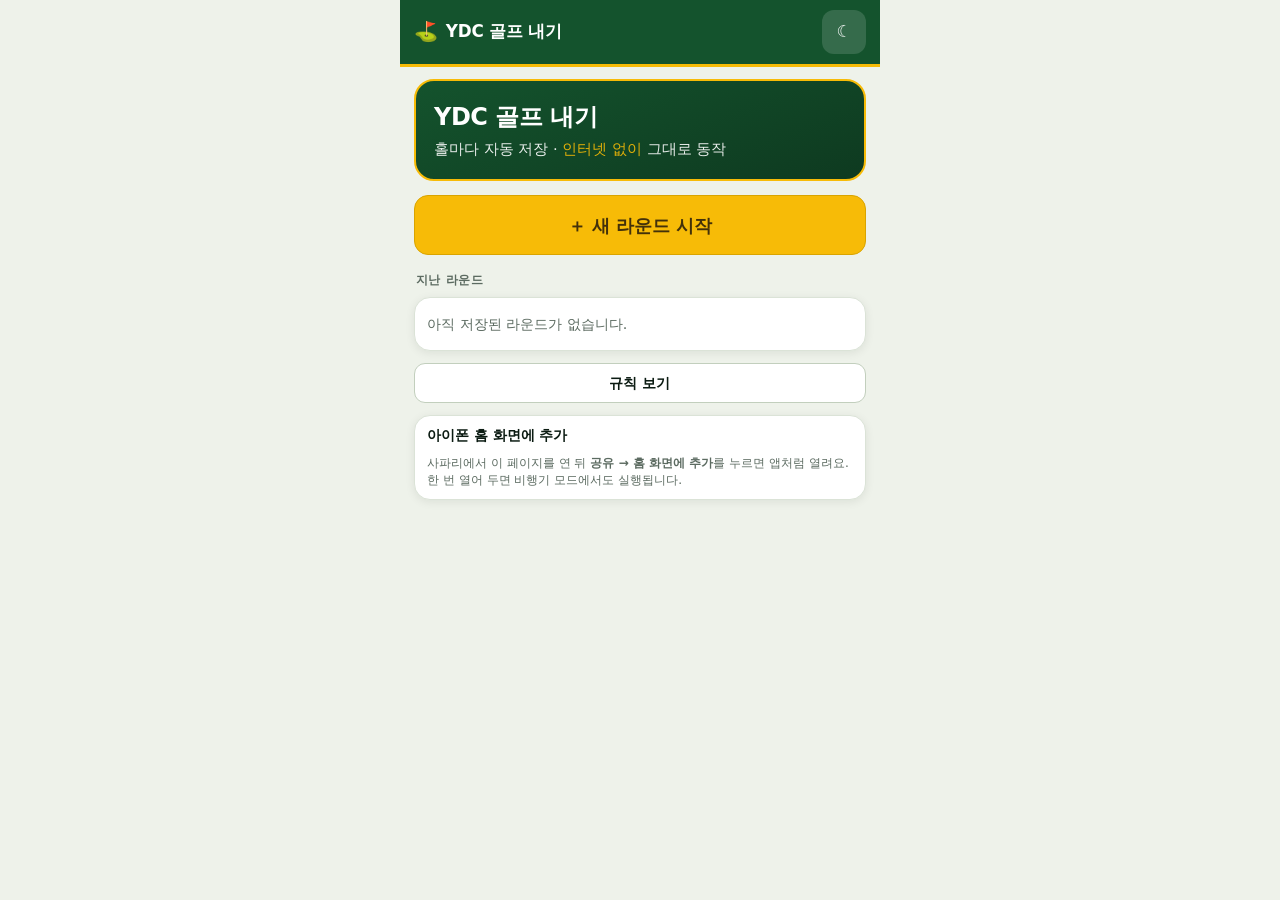
<file: index.html>
<!DOCTYPE html>
<html lang="ko" data-theme="light">
<head>
  <meta charset="utf-8">
  <meta name="viewport" content="width=device-width, initial-scale=1, viewport-fit=cover">
  <title>YDC 골프 내기 — Golf Bet Tracker</title>
  <meta name="description" content="홀마다 자동 저장되는 오프라인 골프 내기 정산 앱. YDC 모드 / 오장 모드, 니어·롱기 이월, 최소 이체 정산.">
  <meta name="color-scheme" content="light dark">

  <link rel="manifest" href="./manifest.webmanifest">
  <meta name="theme-color" content="#14532d">
  <meta name="application-name" content="YDC 골프 내기">

  <meta name="apple-mobile-web-app-capable" content="yes">
  <meta name="mobile-web-app-capable" content="yes">
  <meta name="apple-mobile-web-app-status-bar-style" content="black-translucent">
  <meta name="apple-mobile-web-app-title" content="YDC 골프">
  <meta name="format-detection" content="telephone=no">

  <link rel="icon" type="image/png" sizes="192x192" href="./icons/icon-192.png">
  <link rel="apple-touch-icon" href="./icons/icon-180.png">

  <style>/* ============================================================================
 * YDC Golf Bet — 스타일 (아이폰 390px 기준, 야외에서 잘 보이게)
 * ==========================================================================*/

:root {
  --bg: #eef2ea;
  --bg-top: #f8faf6;
  --card: #ffffff;
  --card-2: #f6f8f4;
  --ink: #0b1b12;
  --ink-2: #33443a;
  --muted: #5c6b61;
  --line: #dbe3d7;
  --line-strong: #c2cfbd;

  --brand: #14532d;
  --brand-2: #1c6b3b;
  --brand-ink: #ffffff;
  --gold: #f7bb07;
  --gold-soft: #fff3cf;
  --gold-ink: #43310a;   /* 금색 배경 위 글자(항상 어둡게) */
  --gold-text: #43310a;  /* 연한 금색 배경 위 글자 */

  --win: #0b7a3b;
  --win-soft: #e6f6ec;
  --lose: #b91c1c;
  --lose-soft: #fdeaea;
  --info-soft: #e9f0fb;
  --info-ink: #123a6b;

  --radius: 16px;
  --radius-sm: 12px;
  --shadow: 0 2px 10px rgba(10, 30, 18, .08);
  --tap: 52px;
}

[data-theme="dark"] {
  --bg: #0b1218;
  --bg-top: #101a22;
  --card: #151f28;
  --card-2: #1b2731;
  --ink: #eef4f7;
  --ink-2: #c8d4dc;
  --muted: #96a5b0;
  --line: #26333d;
  --line-strong: #35454f;

  --brand: #0f3d22;
  --brand-2: #17693c;
  --brand-ink: #f4fff8;
  --gold: #ffc92e;
  --gold-soft: #3a2f0a;
  --gold-ink: #2a1f04;
  --gold-text: #ffe9a8;

  --win: #4ade80;
  --win-soft: #123324;
  --lose: #fca5a5;
  --lose-soft: #3a1515;
  --info-soft: #16283d;
  --info-ink: #bcd7ff;

  --shadow: 0 2px 12px rgba(0, 0, 0, .4);
}

* { box-sizing: border-box; -webkit-tap-highlight-color: transparent; }

html, body { height: 100%; }

body {
  margin: 0;
  background: var(--bg);
  color: var(--ink);
  font-family: -apple-system, BlinkMacSystemFont, "Apple SD Gothic Neo", "Pretendard",
               "Noto Sans KR", "Malgun Gothic", system-ui, sans-serif;
  font-size: 17px;
  line-height: 1.4;
  -webkit-text-size-adjust: 100%;
  touch-action: manipulation;
  padding-bottom: env(safe-area-inset-bottom);
}

button, input, select, textarea {
  font: inherit;
  color: inherit;
}

button { cursor: pointer; border: 0; background: none; }

.mono { font-variant-numeric: tabular-nums; font-feature-settings: "tnum" 1; }

/* ------------------------------------------------------------- 레이아웃 */

#root {
  max-width: 480px;
  margin: 0 auto;
  padding: 0 14px calc(120px + env(safe-area-inset-bottom));
}

.topbar {
  position: sticky;
  top: 0;
  z-index: 30;
  margin: 0 -14px 12px;
  padding: calc(10px + env(safe-area-inset-top)) 14px 10px;
  background: var(--brand);
  color: var(--brand-ink);
  border-bottom: 3px solid var(--gold);
  display: flex;
  align-items: center;
  gap: 10px;
}

.topbar .brand {
  font-weight: 900;
  font-size: 1.05rem;
  letter-spacing: -0.2px;
  display: flex;
  align-items: center;
  gap: 8px;
  min-width: 0;
}

.topbar .brand .flag { font-size: 1.2rem; line-height: 1; }

.topbar .spacer { flex: 1; }

.icon-btn {
  min-width: 44px;
  min-height: 44px;
  border-radius: 12px;
  background: rgba(255, 255, 255, .14);
  color: inherit;
  font-size: 1.05rem;
  display: inline-flex;
  align-items: center;
  justify-content: center;
  padding: 0 10px;
}
.icon-btn:active { background: rgba(255, 255, 255, .28); }

.page-title {
  font-size: 1.35rem;
  font-weight: 900;
  letter-spacing: -0.4px;
  margin: 6px 2px 12px;
}

.card {
  background: var(--card);
  border: 1px solid var(--line);
  border-radius: var(--radius);
  box-shadow: var(--shadow);
  padding: 14px;
  margin-bottom: 12px;
}

.card.tight { padding: 10px 12px; }
.card.flat { box-shadow: none; }

.section-label {
  font-size: .78rem;
  font-weight: 800;
  letter-spacing: .04em;
  color: var(--muted);
  text-transform: uppercase;
  margin: 16px 2px 8px;
}
.section-label:first-child { margin-top: 2px; }

.muted { color: var(--muted); }
.small { font-size: .86rem; }
.tiny { font-size: .76rem; }
.right { text-align: right; }
.center { text-align: center; }
.bold { font-weight: 800; }
.mt { margin-top: 10px; }
.nowrap { white-space: nowrap; }

/* ------------------------------------------------------------- 버튼 */

.btn {
  display: flex;
  align-items: center;
  justify-content: center;
  gap: 8px;
  width: 100%;
  min-height: var(--tap);
  padding: 12px 16px;
  border-radius: 14px;
  font-size: 1.02rem;
  font-weight: 800;
  border: 1.5px solid transparent;
  transition: transform .04s ease, filter .12s ease;
  user-select: none;
}
.btn:active { transform: scale(.985); filter: brightness(.96); }
.btn[disabled] { opacity: .45; pointer-events: none; }

.btn-primary { background: var(--brand); color: #fff; border-color: var(--brand); }
[data-theme="dark"] .btn-primary { background: var(--brand-2); border-color: var(--brand-2); }
.btn-gold { background: var(--gold); color: var(--gold-ink); border-color: #d9a400; }
.btn-ghost { background: var(--card); color: var(--ink); border-color: var(--line-strong); }
.btn-soft { background: var(--card-2); color: var(--ink-2); border-color: var(--line); }
.btn-danger { background: var(--lose-soft); color: var(--lose); border-color: currentColor; }
.btn-sm {
  min-height: 40px;
  padding: 8px 12px;
  font-size: .9rem;
  border-radius: 11px;
  width: auto;
}
.btn-row { display: flex; gap: 10px; }
.btn-row > .btn { flex: 1; }

/* ------------------------------------------------------------- 배지 */

.pill {
  display: inline-flex;
  align-items: center;
  gap: 6px;
  padding: 5px 10px;
  border-radius: 999px;
  font-size: .82rem;
  font-weight: 800;
  background: var(--card-2);
  border: 1px solid var(--line);
  color: var(--ink-2);
  white-space: nowrap;
}
.pill.gold { background: var(--gold-soft); border-color: #e8c65a; color: var(--gold-text); }
.pill.green { background: var(--win-soft); border-color: #a7dbba; color: var(--win); }
.pill.blue { background: var(--info-soft); border-color: #bcd2f2; color: var(--info-ink); }
.pill.red { background: var(--lose-soft); border-color: #f0b6b6; color: var(--lose); }
.pill.xl { font-size: 1rem; padding: 8px 14px; }

.tag {
  display: inline-block;
  padding: 2px 7px;
  border-radius: 6px;
  font-size: .72rem;
  font-weight: 800;
  background: var(--card-2);
  color: var(--muted);
  border: 1px solid var(--line);
}

/* ------------------------------------------------------------- 폼 */

.field { margin-bottom: 14px; }
.field > label {
  display: block;
  font-size: .82rem;
  font-weight: 800;
  color: var(--muted);
  margin-bottom: 6px;
}
.input, select.input {
  width: 100%;
  min-height: 50px;
  padding: 12px 14px;
  border-radius: 13px;
  border: 1.5px solid var(--line-strong);
  background: var(--card);
  color: var(--ink);
  font-size: 1.05rem;
  font-weight: 700;
  -webkit-appearance: none;
  appearance: none;
}
.input:focus { outline: 3px solid rgba(20, 83, 45, .25); border-color: var(--brand-2); }
select.input {
  background-image: linear-gradient(45deg, transparent 50%, var(--muted) 50%),
                    linear-gradient(135deg, var(--muted) 50%, transparent 50%);
  background-position: calc(100% - 20px) 22px, calc(100% - 14px) 22px;
  background-size: 6px 6px, 6px 6px;
  background-repeat: no-repeat;
}

.seg {
  display: flex;
  gap: 8px;
  background: var(--card-2);
  border: 1px solid var(--line);
  border-radius: 14px;
  padding: 4px;
}
.seg button {
  flex: 1;
  min-height: 46px;
  border-radius: 11px;
  font-weight: 800;
  font-size: .98rem;
  color: var(--muted);
}
.seg button.on {
  background: var(--card);
  color: var(--ink);
  box-shadow: 0 1px 4px rgba(0, 0, 0, .1);
  border: 1px solid var(--line-strong);
}
.seg.mode button.on { background: var(--brand); color: #fff; border-color: var(--brand); }

.chips { display: flex; flex-wrap: wrap; gap: 8px; }
.chips button {
  min-height: 42px;
  padding: 8px 14px;
  border-radius: 999px;
  border: 1.5px solid var(--line-strong);
  background: var(--card);
  font-weight: 800;
  font-size: .92rem;
  color: var(--ink-2);
}
.chips button.on {
  background: var(--brand);
  border-color: var(--brand);
  color: #fff;
}

.switch-row {
  display: flex;
  align-items: center;
  justify-content: space-between;
  gap: 12px;
  padding: 8px 0;
}
.switch {
  position: relative;
  width: 58px;
  height: 34px;
  flex: none;
}
.switch input { opacity: 0; width: 100%; height: 100%; margin: 0; }
.switch span {
  position: absolute;
  inset: 0;
  background: var(--line-strong);
  border-radius: 999px;
  transition: background .15s;
  pointer-events: none;
}
.switch span::after {
  content: "";
  position: absolute;
  top: 4px; left: 4px;
  width: 26px; height: 26px;
  background: #fff;
  border-radius: 50%;
  transition: transform .15s;
  box-shadow: 0 1px 3px rgba(0, 0, 0, .3);
}
.switch input:checked + span { background: var(--brand-2); }
.switch input:checked + span::after { transform: translateX(24px); }

.hole-selects { display: grid; grid-template-columns: repeat(4, 1fr); gap: 8px; }

/* ------------------------------------------------------------- 홈 */

.hero {
  background: linear-gradient(160deg, var(--brand) 0%, #0e3a20 100%);
  color: #fff;
  border-radius: 20px;
  padding: 20px 18px;
  margin-bottom: 14px;
  border: 2px solid var(--gold);
}
.hero h1 {
  margin: 0 0 4px;
  font-size: 1.5rem;
  font-weight: 900;
  letter-spacing: -0.5px;
}
.hero p { margin: 0; font-size: .92rem; opacity: .9; }
.hero .gold { color: var(--gold); }

.round-item {
  display: flex;
  align-items: center;
  gap: 12px;
  padding: 12px 0;
  border-bottom: 1px solid var(--line);
}
.round-item:last-child { border-bottom: 0; }
.round-item .grow { flex: 1; min-width: 0; }
.round-item .title {
  font-weight: 800;
  font-size: 1rem;
  overflow: hidden;
  text-overflow: ellipsis;
  white-space: nowrap;
}

/* 카드 안 버튼 묶음: '보기'와 '삭제'를 나란히 두되, 삭제는 44px 탭 영역을 따로 갖는다.
   (카드 본문은 누를 수 없게 두어 삭제를 누를 때 요약이 열리지 않는다) */
.round-item .round-actions {
  display: flex;
  align-items: center;
  gap: 8px;
  flex: none;
}
.round-item .round-actions .btn-sm {
  min-height: 44px;
  padding: 8px 14px;
  font-size: .92rem;
}
.round-del {
  width: 44px;
  min-width: 44px;
  height: 44px;
  min-height: 44px;
  padding: 0;
  border-radius: 12px;
  display: inline-flex;
  align-items: center;
  justify-content: center;
  flex: none;
  background: var(--card);
  color: var(--lose);
  border: 1px solid var(--line-strong);
}
.round-del:active,
.round-del:hover { background: var(--lose-soft); }
.round-del svg { pointer-events: none; }

/* 삭제 확인 모달: 어떤 라운드인지 제목·날짜로 한 번 더 보여 준다 */
.del-round {
  background: var(--card-2);
  border: 1px solid var(--line);
  border-radius: 12px;
  padding: 10px 12px;
}
.del-round .bold { font-size: .98rem; }

/* ------------------------------------------------------------- 플레이 */

.hole-head {
  display: flex;
  align-items: stretch;
  gap: 10px;
  margin-bottom: 12px;
}
.hole-num {
  flex: none;
  min-width: 104px;
  background: var(--brand);
  color: #fff;
  border-radius: var(--radius);
  padding: 10px 12px;
  text-align: center;
  border: 2px solid var(--gold);
}
.hole-num .label { font-size: .7rem; font-weight: 800; letter-spacing: .08em; opacity: .85; }
.hole-num .value { font-size: 1.9rem; font-weight: 900; line-height: 1.1; }
.hole-num .value small { font-size: 1rem; opacity: .8; font-weight: 700; }

.mult-box {
  flex: 1;
  background: var(--card);
  border: 1px solid var(--line);
  border-radius: var(--radius);
  padding: 8px 12px;
  display: flex;
  flex-direction: column;
  justify-content: center;
  min-width: 0;
}
.mult-box .top { display: flex; align-items: baseline; gap: 8px; }
.mult-box .mult { font-size: 1.55rem; font-weight: 900; color: var(--lose); line-height: 1.1; }
.mult-box .why { font-size: .76rem; color: var(--muted); font-weight: 700; }
.mult-box .per { font-size: .78rem; color: var(--ink-2); font-weight: 700; margin-top: 2px; }

.player {
  background: var(--card);
  border: 1px solid var(--line);
  border-left: 5px solid var(--line-strong);
  border-radius: var(--radius);
  padding: 10px 12px;
  margin-bottom: 10px;
}
.player.honor { border-left-color: var(--gold); }
.player.active { box-shadow: 0 0 0 2px rgba(20, 83, 45, .25); }

.player-head {
  display: flex;
  align-items: center;
  gap: 8px;
  margin-bottom: 8px;
}
.player-head .role {
  font-size: .72rem;
  font-weight: 900;
  padding: 3px 8px;
  border-radius: 7px;
  background: var(--card-2);
  color: var(--muted);
  border: 1px solid var(--line);
  flex: none;
}
.player-head .role.honor { background: var(--gold); color: var(--gold-ink); border-color: #d9a400; }
.player-head .name {
  font-weight: 900;
  font-size: 1.08rem;
  overflow: hidden;
  text-overflow: ellipsis;
  white-space: nowrap;
  flex: 1;
}
.player-head .delta { font-weight: 900; font-size: .92rem; }
.delta.pos { color: var(--win); }
.delta.neg { color: var(--lose); }

.score-row { display: flex; align-items: stretch; gap: 10px; }
.stepper {
  width: 64px;
  min-height: 62px;
  border-radius: 14px;
  border: 1.5px solid var(--line-strong);
  background: var(--card-2);
  font-size: 1.7rem;
  font-weight: 900;
  color: var(--ink-2);
  display: flex;
  align-items: center;
  justify-content: center;
  flex: none;
}
.stepper:active { background: var(--line); }

.score-btn {
  flex: 1;
  min-height: 62px;
  border-radius: 14px;
  border: 2px solid var(--line-strong);
  background: var(--card);
  display: flex;
  flex-direction: column;
  align-items: center;
  justify-content: center;
  gap: 1px;
  padding: 4px;
}
.score-btn .num { font-size: 1.75rem; font-weight: 900; line-height: 1.05; }
.score-btn .word { font-size: .74rem; font-weight: 800; color: var(--muted); }
.score-btn.under { border-color: #2e7d32; background: var(--win-soft); }
.score-btn.under .num, .score-btn.under .word { color: var(--win); }
.score-btn.over { border-color: #d08a8a; background: var(--lose-soft); }
.score-btn.over .num, .score-btn.over .word { color: var(--lose); }
.score-btn:active { transform: scale(.98); }

.side-chips { display: flex; flex-wrap: wrap; gap: 8px; margin-top: 8px; }
.side-chips button {
  min-height: 42px;
  padding: 8px 12px;
  border-radius: 11px;
  border: 1.5px solid var(--line);
  background: var(--card-2);
  font-size: .86rem;
  font-weight: 800;
  color: var(--muted);
  flex: 1 1 30%;
}
.side-chips .side-label {
  align-self: center;
  font-size: .78rem;
  font-weight: 900;
  color: var(--muted);
  min-width: 30px;
}
.side-chips button.on { background: var(--info-soft); border-color: #6f9ede; color: var(--info-ink); }
.side-chips button.erase.on { background: var(--lose-soft); border-color: #e08a8a; color: var(--lose); }

.double-btn {
  margin-top: 8px;
  width: 100%;
  min-height: 44px;
  border-radius: 11px;
  border: 1.5px dashed var(--line-strong);
  background: var(--card-2);
  font-size: .88rem;
  font-weight: 800;
  color: var(--ink-2);
}
.double-btn.on { border-style: solid; border-color: var(--lose); background: var(--lose-soft); color: var(--lose); }
.double-btn[disabled] { opacity: .5; }

.footer-bar {
  position: fixed;
  left: 0; right: 0;
  bottom: 0;
  z-index: 40;
  padding: 10px 14px calc(10px + env(safe-area-inset-bottom));
  background: linear-gradient(to top, var(--bg) 70%, rgba(0, 0, 0, 0));
}
.footer-inner {
  max-width: 480px;
  margin: 0 auto;
  display: flex;
  gap: 10px;
  align-items: stretch;
}
.footer-inner .btn { min-height: 58px; font-size: 1.08rem; }
.footer-inner .side-btn { flex: none; width: 60px; min-height: 58px; border-radius: 14px; }

/* ------------------------------------------------------------- 결과 */

.result-head {
  text-align: center;
  padding: 6px 0 2px;
}
.result-head .hole { font-size: 1.5rem; font-weight: 900; }
.result-head .sub { color: var(--muted); font-size: .86rem; font-weight: 700; }

.score-chips { display: flex; flex-wrap: wrap; gap: 8px; justify-content: center; margin: 10px 0; }
.score-chip {
  display: inline-flex;
  align-items: center;
  gap: 7px;
  padding: 7px 12px;
  border-radius: 999px;
  background: var(--card-2);
  border: 1.5px solid var(--line);
  font-weight: 800;
  font-size: .9rem;
}
.score-chip b { font-size: 1.05rem; }
.score-chip.under { background: var(--win-soft); border-color: #a7dbba; color: var(--win); }
.score-chip.over { background: var(--lose-soft); border-color: #e8b4b4; color: var(--lose); }

.tx-list { list-style: none; margin: 0; padding: 0; }
.tx-list li {
  display: flex;
  align-items: center;
  gap: 8px;
  padding: 9px 0;
  border-bottom: 1px dashed var(--line);
  font-size: .95rem;
}
.tx-list li:last-child { border-bottom: 0; }
.tx-list .who { flex: 1; min-width: 0; overflow: hidden; text-overflow: ellipsis; white-space: nowrap; }
.tx-list .amt { font-weight: 900; white-space: nowrap; }

.empty { color: var(--muted); font-size: .9rem; padding: 6px 0; }

.next-mult {
  display: flex;
  align-items: center;
  gap: 10px;
  background: var(--gold-soft);
  border: 1.5px solid #e8c65a;
  border-radius: 13px;
  padding: 10px 12px;
  color: var(--gold-text);
  font-weight: 800;
  font-size: .92rem;
}
.next-mult .x { font-size: 1.2rem; font-weight: 900; }

/* ------------------------------------------------------------- 표 */

table.data {
  width: 100%;
  border-collapse: collapse;
  font-size: .95rem;
}
table.data th {
  text-align: left;
  font-size: .74rem;
  letter-spacing: .03em;
  color: var(--muted);
  font-weight: 800;
  padding: 6px 4px;
  border-bottom: 1.5px solid var(--line-strong);
}
table.data td {
  padding: 10px 4px;
  border-bottom: 1px solid var(--line);
  vertical-align: middle;
}
table.data tr:last-child td { border-bottom: 0; }
table.data td.num, table.data th.num { text-align: right; font-variant-numeric: tabular-nums; }
table.data.compact { font-size: .82rem; }
table.data.compact th, table.data.compact td { padding: 8px 2px; white-space: nowrap; }
table.data tr.total td { font-weight: 900; border-top: 2px solid var(--line-strong); }
.pos { color: var(--win); font-weight: 900; }
.neg { color: var(--lose); font-weight: 900; }

.history-row {
  display: flex;
  align-items: center;
  gap: 10px;
  padding: 10px 0;
  border-bottom: 1px solid var(--line);
}
.history-row:last-child { border-bottom: 0; }
.hole-badge {
  flex: none;
  width: 42px; height: 42px;
  border-radius: 11px;
  background: var(--brand);
  color: #fff;
  display: flex;
  align-items: center;
  justify-content: center;
  font-weight: 900;
}

/* ------------------------------------------------------------- 모달/토스트 */

.modal-back {
  position: fixed;
  inset: 0;
  z-index: 100;
  background: rgba(6, 16, 10, .55);
  display: flex;
  align-items: flex-end;
  justify-content: center;
  padding: 0;
  animation: fade .15s ease;
}
@keyframes fade { from { opacity: 0; } to { opacity: 1; } }

.modal {
  width: 100%;
  max-width: 480px;
  background: var(--card);
  border-radius: 20px 20px 0 0;
  padding: 18px 16px calc(18px + env(safe-area-inset-bottom));
  max-height: 88vh;
  overflow: auto;
  animation: slide .18s ease;
  border-top: 4px solid var(--gold);
}
@keyframes slide { from { transform: translateY(24px); } to { transform: translateY(0); } }

.modal h3 { margin: 0 0 8px; font-size: 1.15rem; font-weight: 900; }
.modal .modal-body { margin: 6px 0 14px; }
.modal .modal-actions { display: flex; flex-direction: column; gap: 9px; }
.modal .modal-actions .btn-row { gap: 9px; }

.toast {
  position: fixed;
  left: 50%;
  bottom: calc(96px + env(safe-area-inset-bottom));
  transform: translateX(-50%);
  z-index: 200;
  background: rgba(10, 25, 16, .94);
  color: #fff;
  padding: 12px 18px;
  border-radius: 14px;
  font-weight: 800;
  font-size: .92rem;
  max-width: 88vw;
  text-align: center;
  opacity: 0;
  pointer-events: none;
  transition: opacity .18s;
}
.toast.show { opacity: 1; }

/* 공유 카드(캔버스) 숨김 */
#shareCanvas { display: none; }

.print-line { border-top: 1px dashed var(--line-strong); margin: 12px 0; }

.note {
  background: var(--info-soft);
  color: var(--info-ink);
  border-radius: 12px;
  padding: 10px 12px;
  font-size: .84rem;
  font-weight: 700;
  line-height: 1.45;
}
.note.warn { background: var(--lose-soft); color: var(--lose); }
.note.gold { background: var(--gold-soft); color: var(--gold-text); }

.kbd-hint { font-size: .8rem; color: var(--muted); }</style>
</head>
<body>
  <div id="root"></div>
  <div class="toast" id="toast" role="status" aria-live="polite"></div>
  <noscript>
    <div style="padding:24px;font-family:sans-serif">이 앱은 자바스크립트가 필요합니다. 사파리에서 다시 열어 주세요.</div>
  </noscript>

  <script>/* ============================================================================
 * YDC Golf Bet — 규칙 엔진 (순수 함수)
 *
 * 이 파일에는 DOM, localStorage, 네트워크 코드가 하나도 없다.
 * 모든 화면은 "history + initialPlayers" 만 있으면 여기서 계산된 결과를 그린다.
 * 즉, 돈 계산의 단일 원천은 history 이고, 화면은 그 결과를 표시만 한다.
 * ==========================================================================*/
var YDC = (function () {
  'use strict';

  var VERSION = '1.0.0';

  var MODE = { YDC: 'ydc', OJANG: 'ojang', TEAM: 'team', UPDOWN: 'updown' };
  function isTeamOnlyMode(m) { return m === MODE.TEAM || m === MODE.UPDOWN; }
  var SCORE_MIN = -3;
  var SCORE_MAX = 5;

  /* 언더파 보너스 배수: 버디 ×1, 이글 ×5, -3 ×10 */
  function underParUnits(score) {
    if (score <= -3) return 10;
    if (score === -2) return 5;
    if (score === -1) return 1;
    return 0;
  }

  function num(v) {
    var n = Number(v);
    return isFinite(n) ? n : 0;
  }

  function clampScore(v) {
    var n = Math.round(num(v));
    if (n < SCORE_MIN) return SCORE_MIN;
    if (n > SCORE_MAX) return SCORE_MAX;
    return n;
  }

  function won(n) {
    return '₩' + Math.round(num(n)).toLocaleString('ko-KR');
  }

  function signedWon(n) {
    var v = Math.round(num(n));
    return (v > 0 ? '+' : v < 0 ? '-' : '') + '₩' + Math.abs(v).toLocaleString('ko-KR');
  }

  function scoreName(s) {
    var names = {
      '-3': '알바트로스', '-2': '이글', '-1': '버디', '0': '파',
      '1': '보기', '2': '더블보기', '3': '트리플보기', '4': '쿼드러플', '5': '펜타'
    };
    return names[String(s)] || String(s);
  }

  /* ---------------------------------------------------------------- 배율 */

  function countsOf(scores) {
    var map = {}, unique = [];
    for (var i = 0; i < scores.length; i++) {
      var s = scores[i];
      if (map[s] === undefined) { map[s] = 0; unique.push(s); }
      map[s] += 1;
    }
    return { map: map, unique: unique };
  }

  /* YDC 모드: 후보 중 가장 큰 배율 하나만 적용 (중첩 없음) */
  function ydcAnalysis(scores) {
    var list = (scores || []).map(clampScore);
    if (!list.length) return { mult: 1, notes: ['배율 없음 → ×1'], candidates: [1] };
    var c = countsOf(list);
    var n = list.length;
    var anyEdge = list.some(function (s) { return s <= -1 || s >= 3; });
    var allZero = list.every(function (s) { return s === 0; });
    var cands = [1];
    var notes = [];

    if (c.unique.length === 1) {
      if (allZero) { cands.push(10); notes.push('전원 파 → ×10'); }
      else { cands.push(5); notes.push('전원 같은 타수 → ×5'); }
    } else {
      var tie3 = false, tie2 = false;
      c.unique.forEach(function (v) {
        if (c.map[v] === 3) tie3 = true;
        if (c.map[v] === 2) tie2 = true;
      });
      if (tie3) { cands.push(3); notes.push('3명 동타 → ×3'); }
      if (tie2) { cands.push(2); notes.push('2명 동타 → ×2'); }
      if (c.unique.length === n) {
        var mn = Math.min.apply(null, c.unique);
        var mx = Math.max.apply(null, c.unique);
        if (mx - mn + 1 === n) { cands.push(5); notes.push('스트레이트 → ×5'); }
      }
    }
    if (anyEdge) { cands.push(2); notes.push('-1 이하 또는 +3 이상 발생 → ×2'); }

    return {
      mult: Math.max.apply(null, cands),
      notes: notes.length ? notes : ['배율 없음 → ×1'],
      candidates: cands
    };
  }

  /* 오장(스탠다드) 모드 */
  function ojangAnalysis(scores) {
    var list = (scores || []).map(clampScore);
    if (!list.length) return { mult: 1, notes: ['배율 없음 → ×1'], candidates: [1] };
    var notes = [];
    if (list.some(function (s) { return s <= -1; })) notes.push('언더파 발생 → ×2');
    if (list.some(function (s) { return s >= 3; })) notes.push('+3 이상 발생 → ×2');
    var mn = Math.min.apply(null, list);
    var cnt = list.filter(function (s) { return s === mn; }).length;
    if (cnt >= 2) notes.push('최저 타수 동타 → ×2');
    return {
      mult: notes.length ? 2 : 1,
      notes: notes.length ? notes : ['배율 없음 → ×1'],
      candidates: notes.length ? [1, 2] : [1]
    };
  }

  function analysisFor(mode, scores) {
    return mode === MODE.OJANG ? ojangAnalysis(scores) : ydcAnalysis(scores);
  }

  function nextMultiplier(mode, scores) {
    return analysisFor(mode, scores).mult;
  }

  /* ------------------------------------------------------- 홀 기본 정산 */

  /**
   * 모든 짝이 서로 정산: (타수 차) × 기본 배팅 × 배율
   * 낮은 타수(잘 친 사람)가 받는다.
   */
  function settlementForHole(scores, base, mult) {
    var n = scores.length;
    var pairwise = [];
    var netMoney = [];
    for (var i = 0; i < n; i++) netMoney.push(0);

    for (var a = 0; a < n; a++) {
      for (var b = a + 1; b < n; b++) {
        if (scores[a] === scores[b]) continue;
        var better = scores[a] < scores[b] ? a : b;
        var worse = scores[a] < scores[b] ? b : a;
        var diff = Math.abs(scores[a] - scores[b]);
        var amount = diff * num(base) * num(mult);
        pairwise.push({ from: worse, to: better, amount: amount });
        netMoney[worse] -= amount;
        netMoney[better] += amount;
      }
    }
    return { pairwise: pairwise, netMoney: netMoney };
  }

  /** 언더파 보너스: 버디/이글/-3 은 나보다 못 친 모든 사람에게 각각 받는다. */
  function performanceTransfers(scores, base, mult) {
    var out = [];
    var n = scores.length;
    for (var i = 0; i < n; i++) {
      var units = underParUnits(scores[i]);
      if (!units) continue;
      var amount = units * num(base) * num(mult);
      for (var j = 0; j < n; j++) {
        if (scores[j] > scores[i]) {
          out.push({ from: j, to: i, amount: amount, side: 'performance', units: units });
        }
      }
    }
    return out;
  }

  /**
   * 최소 이체: 채권자/채무자를 금액 큰 순으로 맞춰 없앤다.
   * (기존 앱과 동일한 알고리즘 — 결과가 달라지지 않게 그대로 유지)
   */
  function simplifyTransfers(netMoney) {
    var creditors = [], debtors = [];
    netMoney.forEach(function (v, i) {
      if (v > 0) creditors.push({ i: i, amt: v });
      else if (v < 0) debtors.push({ i: i, amt: -v });
    });
    creditors.sort(function (a, b) { return b.amt - a.amt; });
    debtors.sort(function (a, b) { return b.amt - a.amt; });

    var out = [];
    var ci = 0, di = 0;
    while (ci < creditors.length && di < debtors.length) {
      var c = creditors[ci], d = debtors[di];
      var pay = Math.min(c.amt, d.amt);
      if (pay > 0) out.push({ from: d.i, to: c.i, amount: pay });
      c.amt -= pay;
      d.amt -= pay;
      if (Math.abs(c.amt) < 1e-9) ci++;
      if (Math.abs(d.amt) < 1e-9) di++;
    }
    return out;
  }

  /* ---------------------------------------------------- 니어 / 롱기 정산 */

  /** 지급 단위 = (이월 횟수 + 1) × 기본 배팅 × 배율 */
  function sideUnit(potCount, base, mult) {
    return (Math.max(0, num(potCount)) + 1) * num(base) * num(mult);
  }

  /* ------------------------------------------------------- 오너(티 순서) */

  function scoreOf(entry, uid) {
    if (!entry || !entry.uids) return null;
    var i = entry.uids.indexOf(uid);
    if (i === -1) return null;
    var s = entry.scores ? entry.scores[i] : null;
    return typeof s === 'number' ? s : null;
  }

  /**
   * 다음 홀 오너 순서.
   * 1) 직전 홀 타수 오름차순
   * 2) 같으면 앞 홀들로 거슬러 올라가며 비교
   * 3) 그래도 같으면 최초 순서
   */
  function teeOrderUids(holes, initialOrder, nextHole) {
    var uids = initialOrder.slice();
    var byHole = {};
    (holes || []).forEach(function (h) { byHole[h.hole] = h; });

    if (nextHole <= 1 || !holes || !holes.length) return uids;

    var prev = byHole[nextHole - 1] || null;

    function walkBack(aUid, bUid) {
      for (var h = nextHole - 2; h >= 1; h--) {
        var e = byHole[h];
        if (!e) continue;
        var sa = scoreOf(e, aUid), sb = scoreOf(e, bUid);
        if (sa == null || sb == null) continue;
        if (sa !== sb) return sa - sb;
      }
      var ia = initialOrder.indexOf(aUid);
      var ib = initialOrder.indexOf(bUid);
      if (ia !== -1 && ib !== -1) return ia - ib;
      return 0;
    }

    return uids.slice().sort(function (aUid, bUid) {
      var sa = scoreOf(prev, aUid), sb = scoreOf(prev, bUid);
      if (sa != null && sb != null && sa !== sb) return sa - sb;
      return walkBack(aUid, bUid);
    });
  }

  /* ------------------------------------------------ 라운드 전체 재계산 */

  function normalizeRound(round) {
    var r = round || {};
    var mode = (r.mode === MODE.OJANG || r.mode === MODE.TEAM || r.mode === MODE.UPDOWN) ? r.mode : MODE.YDC;
    var totalHoles = Math.max(1, Math.round(num(r.totalHoles) || 18));
    var baseBet = isTeamOnlyMode(mode) ? 0 : Math.max(0, Math.round(num(r.baseBet)));

    var initialPlayers = [];
    var seen = {};
    (r.initialPlayers || []).forEach(function (p, i) {
      var uid = p && p.uid ? String(p.uid) : 'p' + (i + 1);
      if (seen[uid]) return;
      seen[uid] = true;
      initialPlayers.push({
        uid: uid,
        name: String((p && p.name) || ('플레이어 ' + (i + 1))).slice(0, 20)
      });
    });

    var sideConfig = {
      nearest: { enabled: false, holes: [] },
      longest: { enabled: false, holes: [] }
    };
    ['nearest', 'longest'].forEach(function (t) {
      var c = r.sideConfig && r.sideConfig[t];
      if (!c) return;
      var holes = (c.holes || []).map(function (h) { return Math.round(num(h)); })
        .filter(function (h) { return h >= 1 && h <= totalHoles; });
      holes = holes.filter(function (h, i) { return holes.indexOf(h) === i; })
        .sort(function (a, b) { return a - b; }).slice(0, 4);
      sideConfig[t] = { enabled: !!c.enabled && holes.length > 0, holes: holes };
    });

    var history = [];
    var usedHoles = {};
    (r.history || []).forEach(function (e) {
      if (!e) return;
      var hole = Math.round(num(e.hole));
      if (hole < 1 || hole > totalHoles) return;
      if (usedHoles[hole]) return;           // 같은 홀 중복 기록은 무시
      var uids = (e.uids || []).map(String);
      if (!uids.length) return;
      for (var i = 0; i < uids.length; i++) if (!seen[uids[i]]) return; // 모르는 선수 → 무시
      var scores = uids.map(function (u, i) {
        return clampScore(e.scores && e.scores[i] != null ? e.scores[i] : 0);
      });
      usedHoles[hole] = true;
      history.push({
        hole: hole,
        uids: uids,
        scores: scores,
        doubleBy: e.doubleBy ? String(e.doubleBy) : null,
        teamOverride: (e.teamOverride === 'A' || e.teamOverride === 'B' || e.teamOverride === 'tie') ? e.teamOverride : null,
        sides: e.sides || {},
        note: e.note || ''
      });
    });
    history.sort(function (a, b) { return a.hole - b.hole; });

    var teamPlay = null;
    if (r.teamPlay && r.teamPlay.enabled && r.teamPlay.teamOf) {
      teamPlay = {
        enabled: true,
        teamOf: r.teamPlay.teamOf,
        nameA: String(r.teamPlay.nameA || '제우스').slice(0, 12),
        nameB: String(r.teamPlay.nameB || '아폴론').slice(0, 12),
        adjA: Math.round(num(r.teamPlay.adjA)),
        adjB: Math.round(num(r.teamPlay.adjB))
      };
    }

    return {
      id: String(r.id || ''),
      title: String(r.title || ''),
      mode: mode,
      baseBet: baseBet,
      totalHoles: totalHoles,
      createdAt: r.createdAt || null,
      finishedAt: r.finishedAt || null,
      initialPlayers: initialPlayers,
      teamPlay: teamPlay,
      sideConfig: sideConfig,
      history: history
    };
  }

  /**
   * history 와 initialPlayers 만으로 라운드 전체를 다시 계산한다.
   * net, points, 남은 더블, 이월 횟수, 오너 순서, 모든 이체 내역이 여기서 나온다.
   */
  function teamHolePoints(hole, totalHoles) {
    if (hole <= 9) return 1;
    if (totalHoles === 18 && hole === 18) return 4;
    return 2;
  }

  function recomputeRound(round) {
    var r = normalizeRound(round);
    var mode = r.mode;
    var base = r.baseBet;

    var players = r.initialPlayers.map(function (p) {
      return {
        uid: p.uid, name: p.name,
        net: 0, points: 0,
        doubles: mode === MODE.OJANG ? 2 : 0,
        score: 0
      };
    });
    var byUid = {};
    players.forEach(function (p) { byUid[p.uid] = p; });

    var sidePot = { nearest: 0, longest: 0 };
    var holes = [];
    var prevScores = null;

    r.history.forEach(function (entry) {
      var scores = entry.scores.slice();
      var ruleAnalysis = prevScores
        ? analysisFor(mode, prevScores)
        : { mult: 1, notes: ['첫 홀 · 기본 배율'], candidates: [1] };

      // 오장 모드 수동 더블: 규칙 배율이 2 미만일 때만, 1홀 1회, 1인 2회까지
      var doubleBy = null;
      var doubleRefused = null;
      if (entry.doubleBy && byUid[entry.doubleBy]) {
        var owner = byUid[entry.doubleBy];
        if (mode !== MODE.OJANG) doubleRefused = 'not-ojang';
        else if (ruleAnalysis.mult >= 2) doubleRefused = 'already-2x';
        else if (owner.doubles <= 0) doubleRefused = 'none-left';
        else { doubleBy = entry.doubleBy; owner.doubles -= 1; }
      }

      var mult = doubleBy ? 2 : ruleAnalysis.mult;

      var settlement = settlementForHole(scores, base, mult);
      var perfIdx = performanceTransfers(scores, base, mult);

      // 모든 이체 내역은 선수 uid 기준으로 통일한다(화면·공유가 그대로 쓴다).
      var pairwise = settlement.pairwise.map(function (t) {
        return { from: entry.uids[t.from], to: entry.uids[t.to], amount: t.amount };
      });
      var perf = perfIdx.map(function (t) {
        return { from: entry.uids[t.from], to: entry.uids[t.to], amount: t.amount, units: t.units };
      });

      var sides = {};
      ['nearest', 'longest'].forEach(function (type) {
        var cfg = r.sideConfig[type];
        if (!cfg || !cfg.enabled) return;
        if (cfg.holes.indexOf(entry.hole) === -1) return;
        var raw = (entry.sides && entry.sides[type]) || {};
        var decision = raw.decision || 'accum';
        var winners = (raw.winners || []).map(String).filter(function (u) { return !!byUid[u]; });
        var out = {
          type: type, decision: decision, winners: winners,
          potBefore: sidePot[type], transfers: [], unit: 0, potPaid: 0
        };

        if (decision === 'paid') {
          if (winners.length) {
            out.unit = sideUnit(sidePot[type], base, mult);
            out.potPaid = sidePot[type] + 1;
            var each = Math.round(out.unit / winners.length);
            var payers = entry.uids.filter(function (u) { return winners.indexOf(u) === -1; });
            payers.forEach(function (from) {
              winners.forEach(function (to) {
                out.transfers.push({ from: from, to: to, amount: each, side: type });
              });
            });
          }
          sidePot[type] = 0;
        } else if (decision === 'accum') {
          sidePot[type] += 1;
        } else if (decision === 'reset' || decision === 'void') {
          out.potBefore = sidePot[type];
          sidePot[type] = 0;
        }
        out.potAfter = sidePot[type];
        sides[type] = out;
      });

      var transfers = pairwise.slice();
      perf.forEach(function (t) { transfers.push(t); });
      ['nearest', 'longest'].forEach(function (type) {
        if (sides[type]) sides[type].transfers.forEach(function (t) { transfers.push(t); });
      });

      // 누적: 이 홀의 모든 이체(기본 + 언더파 + 사이드)를 한 번에 반영한다.
      entry.uids.forEach(function (uid, i) {
        byUid[uid].points += scores[i];
        byUid[uid].score = scores[i];
      });
      transfers.forEach(function (t) {
        byUid[t.from].net -= t.amount;
        byUid[t.to].net += t.amount;
      });

      // 이 홀만의 최소 이체 (표시용)
      var holeNet = entry.uids.map(function () { return 0; });
      transfers.forEach(function (t) {
        var fi = entry.uids.indexOf(t.from);
        var ti = entry.uids.indexOf(t.to);
        if (fi >= 0) holeNet[fi] -= t.amount;
        if (ti >= 0) holeNet[ti] += t.amount;
      });
      var holeSimplified = simplifyTransfers(holeNet).map(function (t) {
        return { from: entry.uids[t.from], to: entry.uids[t.to], amount: t.amount };
      });

      var nextAnalysis = analysisFor(mode, scores);

      holes.push({
        hole: entry.hole,
        uids: entry.uids.slice(),
        scores: scores,
        mult: mult,
        ruleMult: ruleAnalysis.mult,
        multNotes: ruleAnalysis.notes,
        doubleBy: doubleBy,
        doubleRefused: doubleRefused,
        pairwise: pairwise,
        perf: perf,
        sides: sides,
        transfers: transfers,
        simplified: holeSimplified,
        nextMult: nextAnalysis.mult,
        nextNotes: nextAnalysis.notes,
        note: entry.note || ''
      });

      prevScores = scores;
    });

    var last = holes.length ? holes[holes.length - 1] : null;
    var nextHole = last ? Math.min(r.totalHoles, last.hole + 1) : 1;
    var finished = !!r.finishedAt || (holes.length >= r.totalHoles && last && last.hole >= r.totalHoles);

    var teeOrder = teeOrderUids(holes, r.initialPlayers.map(function (p) { return p.uid; }),
      finished ? r.totalHoles + 1 : nextHole);

    // ---- YDC 모드 라운드 최종 정산 (총 타수 기준, 잘 친 사람 → 못 친 사람) ----
    var roundEndRows = [];
    if (mode === MODE.YDC && holes.length) {
      var byScoreOrder = players.map(function (p, idx) {
        return { p: p, idx: idx };
      }).sort(function (a, b) {
        if (a.p.points !== b.p.points) return a.p.points - b.p.points;
        return a.idx - b.idx;
      });
      for (var i = 0; i < byScoreOrder.length; i++) {
        for (var j = 0; j < byScoreOrder.length; j++) {
          if (i === j) continue;
          var pi = byScoreOrder[i].p;
          var pj = byScoreOrder[j].p;
          if (pi.points < pj.points) {
            roundEndRows.push({
              from: pi.uid,
              to: pj.uid,
              amount: (pj.points - pi.points) * base,
              diff: pj.points - pi.points
            });
          }
        }
      }
    }
    var roundEndAdjust = {};
    players.forEach(function (p) { roundEndAdjust[p.uid] = 0; });
    roundEndRows.forEach(function (t) {
      roundEndAdjust[t.from] -= t.amount;
      roundEndAdjust[t.to] += t.amount;
    });

    // 최종 정산(홀 정산 + 라운드 정산)을 한 번에 상계
    var finalNetArr = players.map(function (p) { return p.net + roundEndAdjust[p.uid]; });
    var finalSettlements = simplifyTransfers(finalNetArr).map(function (t) {
      return { from: players[t.from].uid, to: players[t.to].uid, amount: t.amount };
    });
    var holeOnlySettlements = simplifyTransfers(players.map(function (p) { return p.net; })).map(function (t) {
      return { from: players[t.from].uid, to: players[t.to].uid, amount: t.amount };
    });

    // ---- YDC 팀플레이 / 단독 팀플레이 / 업다운 팀플레이 계산 ----
    var teamMatch = null;
    var teamEnabled = (mode === MODE.YDC && r.teamPlay && r.teamPlay.enabled) || isTeamOnlyMode(mode);
    if (teamEnabled && r.teamPlay && players.length === 4 && r.teamPlay.teamOf) {
      var teamOf = r.teamPlay.teamOf;
      var teamA = players.filter(function (p) { return teamOf[p.uid] === 'A'; }).map(function (p) { return p.uid; });
      var teamB = players.filter(function (p) { return teamOf[p.uid] === 'B'; }).map(function (p) { return p.uid; });
      if (teamA.length === 2 && teamB.length === 2) {
        var adjA = Number(r.teamPlay.adjA || 0);
        var adjB = Number(r.teamPlay.adjB || 0);
        var scoreA = adjA, scoreB = adjB;
        var clinchedEarly = null, clinchedAtHole = null;
        var preFinalLead = null;
        var isUpdown = (mode === MODE.UPDOWN);

        function holeMaxPts(hh) {
          return isUpdown ? 2 : teamHolePoints(hh, r.totalHoles);
        }

        function remAfterHole(hh) {
          var s = 0;
          for (var k = hh + 1; k <= r.totalHoles; k++) s += holeMaxPts(k);
          return s;
        }

        holes.forEach(function (h) {
          var ptsNow = holeMaxPts(h.hole);
          var remAfter = remAfterHole(h.hole);
          var diffBefore = Math.abs(scoreA - scoreB);
          var leaderBefore = scoreA > scoreB ? 'A' : scoreB > scoreA ? 'B' : null;
          var trailingBefore = scoreA < scoreB ? 'A' : scoreB < scoreA ? 'B' : null;
          var wasDormie = (!clinchedEarly && h.hole < r.totalHoles && leaderBefore !== null &&
            diffBefore > remAfter && diffBefore <= ptsNow + remAfter);
          if (h.hole === r.totalHoles) preFinalLead = leaderBefore;

          var sMap = {};
          h.uids.forEach(function (u, idx) { sMap[u] = h.scores[idx]; });
          var a1 = sMap[teamA[0]] || 0, a2 = sMap[teamA[1]] || 0;
          var b1 = sMap[teamB[0]] || 0, b2 = sMap[teamB[1]] || 0;

          var gainA = 0, gainB = 0;
          var hWinner = null;
          var manualTeam = false;
          var sumA, sumB, isOdd = (h.hole % 2 === 1);
          var bestA = Math.min(a1, a2), bestB = Math.min(b1, b2);
          var worstA = Math.max(a1, a2), worstB = Math.max(b1, b2);

          if (isUpdown) {
            sumA = bestA; sumB = bestB;
            if (h.teamOverride === 'A') { gainA = 2; hWinner = 'A'; manualTeam = true; }
            else if (h.teamOverride === 'B') { gainB = 2; hWinner = 'B'; manualTeam = true; }
            else if (h.teamOverride === 'tie') { hWinner = null; manualTeam = true; }
            else {
              var birdA = (a1 <= -1 ? 1 : 0) + (a2 <= -1 ? 1 : 0);
              var birdB = (b1 <= -1 ? 1 : 0) + (b2 <= -1 ? 1 : 0);
              if (bestA < bestB) {
                gainA += (trailingBefore === 'A' && birdA >= 1) ? 2 : 1;
              } else if (bestB < bestA) {
                gainB += (trailingBefore === 'B' && birdB >= 1) ? 2 : 1;
              }
              if (worstA < worstB) {
                gainA += (trailingBefore === 'A' && birdA >= 2) ? 2 : 1;
              } else if (worstB < worstA) {
                gainB += (trailingBefore === 'B' && birdB >= 2) ? 2 : 1;
              }
              hWinner = gainA > gainB ? 'A' : gainB > gainA ? 'B' : null;
            }
            scoreA += gainA;
            scoreB += gainB;
          } else {
            sumA = isOdd ? bestA : (a1 + a2);
            sumB = isOdd ? bestB : (b1 + b2);
            hWinner = sumA < sumB ? 'A' : sumB < sumA ? 'B' : null;
            if (h.teamOverride === 'A') { hWinner = 'A'; manualTeam = true; }
            else if (h.teamOverride === 'B') { hWinner = 'B'; manualTeam = true; }
            else if (h.teamOverride === 'tie') { hWinner = null; manualTeam = true; }
            if (hWinner === 'A') { gainA = ptsNow; scoreA += ptsNow; }
            else if (hWinner === 'B') { gainB = ptsNow; scoreB += ptsNow; }
          }

          var diffAfter = Math.abs(scoreA - scoreB);
          var leaderAfter = scoreA > scoreB ? 'A' : scoreB > scoreA ? 'B' : null;
          var clinchedNow = false;
          if (!clinchedEarly && h.hole < r.totalHoles && leaderAfter !== null && diffAfter > remAfter) {
            clinchedEarly = leaderAfter;
            clinchedAtHole = h.hole;
            clinchedNow = true;
          }

          h.teamResult = {
            ruleType: isUpdown ? 'updown' : (isOdd ? 'best' : 'sum'),
            sumA: sumA,
            sumB: sumB,
            worstA: worstA,
            worstB: worstB,
            gainA: gainA,
            gainB: gainB,
            pts: isUpdown ? Math.max(gainA, gainB) : ptsNow,
            winner: hWinner,
            manual: manualTeam,
            scoreA: scoreA,
            scoreB: scoreB,
            wasDormie: wasDormie,
            clinchedNow: clinchedNow
          };
        });

        var curHole = finished ? r.totalHoles : nextHole;
        var curPts = holeMaxPts(curHole);
        var curRemAfter = remAfterHole(curHole);
        var diffCur = Math.abs(scoreA - scoreB);
        var leaderCur = scoreA > scoreB ? 'A' : scoreB > scoreA ? 'B' : null;
        var nextIsDormie = (!finished && !clinchedEarly && curHole < r.totalHoles && leaderCur !== null &&
          diffCur > curRemAfter && diffCur <= curPts + curRemAfter);

        var finalWinner = null, winReason = '';
        if (holes.length) {
          if (scoreA > scoreB) {
            finalWinner = 'A';
            winReason = clinchedEarly ? (clinchedAtHole + '홀 조기 종료 승리') : '점수 우세 승리';
          } else if (scoreB > scoreA) {
            finalWinner = 'B';
            winReason = clinchedEarly ? (clinchedAtHole + '홀 조기 종료 승리') : '점수 우세 승리';
          } else {
            if (preFinalLead === 'A') {
              finalWinner = 'B';
              winReason = '마지막 홀 동점 역전승 (지다가 비김)';
            } else if (preFinalLead === 'B') {
              finalWinner = 'A';
              winReason = '마지막 홀 동점 역전승 (지다가 비김)';
            } else {
              finalWinner = null;
              winReason = '무승부';
            }
          }
        }

        teamMatch = {
          teamA: teamA,
          teamB: teamB,
          teamOf: teamOf,
          nameA: r.teamPlay.nameA || '제우스',
          nameB: r.teamPlay.nameB || '아폴론',
          adjA: adjA,
          adjB: adjB,
          scoreA: scoreA,
          scoreB: scoreB,
          clinchedEarly: clinchedEarly,
          clinchedAtHole: clinchedAtHole,
          nextPts: curPts,
          nextRuleType: isUpdown ? 'updown' : ((curHole % 2 === 1) ? 'best' : 'sum'),
          nextIsDormie: nextIsDormie,
          dormieLeader: nextIsDormie ? leaderCur : null,
          dormieTrailing: nextIsDormie ? (leaderCur === 'A' ? 'B' : 'A') : null,
          finalWinner: finalWinner,
          winReason: winReason
        };
      }
    }

    return {
      version: VERSION,
      round: r,
      mode: mode,
      baseBet: base,
      totalHoles: r.totalHoles,
      players: players,
      byUid: byUid,
      holes: holes,
      holeCount: holes.length,
      nextHole: finished ? r.totalHoles : nextHole,
      finished: finished,
      teeOrderUids: teeOrder,
      sidePot: sidePot,
      lastHole: last,
      teamMatch: teamMatch,
      roundEnd: {
        rows: roundEndRows,
        adjust: roundEndAdjust,
        finalNet: finalNetArr,
        settlements: finalSettlements,
        holeOnlySettlements: holeOnlySettlements
      },
      nextAnalysis: last ? analysisFor(mode, last.scores) : { mult: 1, notes: ['첫 홀 · 기본 배율'], candidates: [1] }
    };
  }

  /* ------------------------------------------------------------- 검증 */

  function validateRound(round) {
    var problems = [];
    if (!round || typeof round !== 'object') return { ok: false, problems: ['라운드 데이터가 없습니다.'] };
    var players = round.initialPlayers || [];
    if (players.length < 2) problems.push('선수가 2명 이상이어야 합니다.');
    if (players.length > 4) problems.push('선수는 최대 4명입니다.');
    var names = players.map(function (p) { return (p.name || '').trim(); });
    names.forEach(function (n, i) { if (!n) problems.push((i + 1) + '번 선수 이름이 비어 있습니다.'); });
    if (!round.totalHoles || round.totalHoles < 1) problems.push('홀 수가 올바르지 않습니다.');
    var holes = (round.history || []).map(function (h) { return h.hole; });
    for (var i = 1; i < holes.length; i++) {
      if (holes[i] !== holes[i - 1] + 1) { problems.push('홀 기록이 연속되지 않습니다.'); break; }
    }
    return { ok: problems.length === 0, problems: problems };
  }

  /* --------------------------------------------------- 공유용 텍스트 */

  function pad(s, n) {
    s = String(s);
    var w = 0;
    for (var i = 0; i < s.length; i++) w += (s.charCodeAt(i) > 255 ? 2 : 1);
    var out = s;
    while (w < n) { out += ' '; w += 1; }
    return out;
  }

  function buildShareText(view, opts) {
    opts = opts || {};
    var r = view.round;
    var nameOf = {};
    view.players.forEach(function (p) { nameOf[p.uid] = p.name; });

    var modeLabel = view.mode === MODE.OJANG ? '오장 모드'
      : view.mode === MODE.TEAM ? '팀플레이'
      : view.mode === MODE.UPDOWN ? '업다운 팀플레이'
      : 'YDC 모드';
    var lines = [];
    var title = (r.title || '').trim() || ('YDC 골프 내기 · ' + modeLabel);
    lines.push('⛳ ' + title);
    lines.push(modeLabel + ' · ' + view.totalHoles + '홀' + (isTeamOnlyMode(view.mode) ? '' : ' · 기본 ' + won(view.baseBet) + '/타'));
    lines.push('');

    if (!isTeamOnlyMode(view.mode)) {
      // 최종 순위 (최종 정산액 기준)
      var ranked = view.players.map(function (p, i) {
        return { name: p.name, net: p.net, adj: view.roundEnd.adjust[p.uid] || 0, final: view.roundEnd.finalNet[i], points: p.points };
      }).sort(function (a, b) { return b.final - a.final; });

      lines.push('■ 최종 결과');
      ranked.forEach(function (p, i) {
        var sign = p.final > 0 ? '+' : p.final < 0 ? '-' : '';
        lines.push((i + 1) + '. ' + p.name + '  ' + p.points + '타  ' + sign + won(Math.abs(p.final)));
      });
      lines.push('');

      if (view.mode === MODE.YDC && view.roundEnd.rows.length) {
        lines.push('■ 타수 차이 돌려주기');
        view.roundEnd.rows.forEach(function (t) {
          lines.push(nameOf[t.from] + ' → ' + nameOf[t.to] + ': ' + won(t.amount) + ' (' + t.diff + '타 차)');
        });
        lines.push('');
      }

      // 정산 내역
      lines.push(view.mode === MODE.YDC ? '■ 최종 정산 (돌려준 후)' : '■ 정산');
      if (view.roundEnd.settlements.length === 0) {
        lines.push('정산할 금액이 없습니다.');
      } else {
        view.roundEnd.settlements.forEach(function (t) {
          lines.push(nameOf[t.from] + ' → ' + nameOf[t.to] + ': ' + won(t.amount));
        });
      }
    }

    if (opts.includeHoles && view.holes.length) {
      lines.push('');
      lines.push('■ 홀별 배율');
      var parts = view.holes.map(function (h) {
        return 'H' + h.hole + ' ×' + h.mult;
      });
      lines.push(parts.join(' · '));
    }

    if (view.teamMatch) {
      var tm = view.teamMatch;
      var namesA = tm.teamA.map(function (u) { return nameOf[u]; }).join('·');
      var namesB = tm.teamB.map(function (u) { return nameOf[u]; }).join('·');
      lines.push('');
      lines.push('■ 팀플레이 (2:2)');
      lines.push(tm.nameA + '(' + namesA + ') ' + tm.scoreA + '점 vs ' + tm.scoreB + '점 ' + tm.nameB + '(' + namesB + ')');
      if (tm.finalWinner) {
        var winTeamName = tm.finalWinner === 'A' ? tm.nameA : tm.nameB;
        var winNames = tm.finalWinner === 'A' ? namesA : namesB;
        lines.push('우승: ' + winTeamName + '(' + winNames + ') · ' + tm.winReason);
      } else {
        lines.push('결과: 무승부');
      }
    }

    if (!isTeamOnlyMode(view.mode)) {
      var receive = 0, pay = 0;
      view.roundEnd.finalNet.forEach(function (v) { if (v > 0) receive += v; else pay += -v; });
      lines.push('');
      lines.push('받을 돈 합계 ' + won(receive) + ' / 줄 돈 합계 ' + won(pay));
    }
    return lines.join('\n');
  }

  return {
    VERSION: VERSION,
    MODE: MODE,
    isTeamOnlyMode: isTeamOnlyMode,
    SCORE_MIN: SCORE_MIN,
    SCORE_MAX: SCORE_MAX,
    underParUnits: underParUnits,
    clampScore: clampScore,
    won: won,
    signedWon: signedWon,
    scoreName: scoreName,
    ydcAnalysis: ydcAnalysis,
    ojangAnalysis: ojangAnalysis,
    analysisFor: analysisFor,
    nextMultiplier: nextMultiplier,
    settlementForHole: settlementForHole,
    performanceTransfers: performanceTransfers,
    simplifyTransfers: simplifyTransfers,
    sideUnit: sideUnit,
    teeOrderUids: teeOrderUids,
    normalizeRound: normalizeRound,
    teamHolePoints: teamHolePoints,
    recomputeRound: recomputeRound,
    validateRound: validateRound,
    buildShareText: buildShareText
  };
})();</script>
  <script>/* ============================================================================
 * YDC Golf Bet — 저장소
 *
 * localStorage 를 1차 저장(동기, 즉시)으로 쓰고 IndexedDB 를 백업으로 둔다.
 * 네트워크는 전혀 쓰지 않는다. 저장에 실패해도 앱은 계속 동작한다.
 * ==========================================================================*/
var Store = (function () {
  'use strict';

  var KEY = {
    prefs: 'ydcgb:v1:prefs',
    active: 'ydcgb:v1:active',
    archive: 'ydcgb:v1:archive',
    theme: 'ydcgb:v1:theme'
  };

  var memory = {};        // localStorage 를 못 쓸 때(사생활 보호 모드 등) 대체 저장소
  var lsOK = (function () {
    try {
      var k = '__ydcgb_test__';
      window.localStorage.setItem(k, '1');
      window.localStorage.removeItem(k);
      return true;
    } catch (e) { return false; }
  })();

  function get(k) {
    try {
      if (lsOK) return window.localStorage.getItem(k);
    } catch (e) {}
    return memory[k] === undefined ? null : memory[k];
  }

  function set(k, v) {
    memory[k] = v;
    try {
      if (lsOK) { window.localStorage.setItem(k, v); return true; }
    } catch (e) {}
    return false;
  }

  function del(k) {
    delete memory[k];
    try { if (lsOK) window.localStorage.removeItem(k); } catch (e) {}
  }

  function readJSON(k, fallback) {
    var raw = get(k);
    if (!raw) return fallback;
    try {
      var v = JSON.parse(raw);
      return v == null ? fallback : v;
    } catch (e) { return fallback; }
  }

  function writeJSON(k, v) {
    try { return set(k, JSON.stringify(v)); } catch (e) { return false; }
  }

  /* ---------------------------------------------------- IndexedDB 백업 */

  var dbPromise = null;

  function idb() {
    if (dbPromise) return dbPromise;
    dbPromise = new Promise(function (resolve, reject) {
      if (!window.indexedDB) { reject(new Error('no-idb')); return; }
      var req;
      try { req = window.indexedDB.open('ydc-golf-bet', 1); }
      catch (e) { reject(e); return; }
      req.onupgradeneeded = function () {
        var db = req.result;
        if (!db.objectStoreNames.contains('kv')) db.createObjectStore('kv');
      };
      req.onsuccess = function () { resolve(req.result); };
      req.onerror = function () { reject(req.error || new Error('idb-open-failed')); };
      req.onblocked = function () { reject(new Error('idb-blocked')); };
    });
    return dbPromise;
  }

  function idbPut(key, value) {
    return idb().then(function (db) {
      return new Promise(function (resolve, reject) {
        var tx = db.transaction('kv', 'readwrite');
        tx.objectStore('kv').put(value, key);
        tx.oncomplete = function () { resolve(true); };
        tx.onerror = function () { reject(tx.error); };
        tx.onabort = function () { reject(tx.error); };
      });
    });
  }

  function idbGet(key) {
    return idb().then(function (db) {
      return new Promise(function (resolve, reject) {
        var tx = db.transaction('kv', 'readonly');
        var rq = tx.objectStore('kv').get(key);
        rq.onsuccess = function () { resolve(rq.result || null); };
        rq.onerror = function () { reject(rq.error); };
      });
    });
  }

  /* -------------------------------------------------------------- 공개 */

  function loadPrefs() {
    var p = readJSON(KEY.prefs, null);
    if (!p || typeof p !== 'object') return null;
    return p;
  }

  function savePrefs(prefs) {
    return writeJSON(KEY.prefs, prefs || {});
  }

  function loadTheme() {
    var t = get(KEY.theme);
    return (t === 'light' || t === 'dark' || t === 'auto') ? t : 'light';
  }

  function saveTheme(t) { set(KEY.theme, t); }

  // 진행 중인 라운드: localStorage → (없으면) IndexedDB
  function saveActive(round) {
    var ok = writeJSON(KEY.active, round);
    // IndexedDB 백업은 기다리지 않는다(실패해도 무시).
    try { idbPut('active', round).catch(function () {}); } catch (e) {}
    return ok;
  }

  function loadActiveSync() {
    var r = readJSON(KEY.active, null);
    if (r && r.initialPlayers && r.history) return r;
    return null;
  }

  function loadActiveAsync() {
    var sync = loadActiveSync();
    if (sync) return Promise.resolve(sync);
    return idbGet('active').then(function (r) {
      if (r && r.initialPlayers && r.history) {
        writeJSON(KEY.active, r);   // 복구
        return r;
      }
      return null;
    }).catch(function () { return null; });
  }

  function clearActive() {
    del(KEY.active);
    try { idbPut('active', null).catch(function () {}); } catch (e) {}
  }

  function loadArchive() {
    var list = readJSON(KEY.archive, []);
    return Array.isArray(list) ? list : [];
  }

  function loadArchiveAsync() {
    var sync = loadArchive();
    if (sync.length) return Promise.resolve(sync);
    return idbGet('archive').then(function (list) {
      return Array.isArray(list) ? list : [];
    }).catch(function () { return []; });
  }

  function addToArchive(round) {
    if (!round || !round.id) return loadArchive();
    var list = loadArchive().filter(function (r) { return r.id !== round.id; });
    list.unshift(round);
    if (list.length > 30) list = list.slice(0, 30);
    writeJSON(KEY.archive, list);
    try { idbPut('archive', list).catch(function () {}); } catch (e) {}
    return list;
  }

  // 보관함에서 한 라운드만 지운다. localStorage 와 IndexedDB 를 같이 맞춘다.
  // localStorage 목록에 없고 IndexedDB 에만 남아 있는 경우까지 확인해서 지운다.
  function removeFromArchive(id) {
    var before = loadArchive();
    var list = before.filter(function (r) { return r.id !== id; });
    if (list.length !== before.length) {
      writeJSON(KEY.archive, list);
      try { idbPut('archive', list).catch(function () {}); } catch (e) {}
      return Promise.resolve(list);
    }
    return idbGet('archive').then(function (stored) {
      var src = (Array.isArray(stored) && stored.length) ? stored : before;
      var fixed = src.filter(function (r) { return r && r.id !== id; });
      writeJSON(KEY.archive, fixed);
      try { idbPut('archive', fixed).catch(function () {}); } catch (e) {}
      return fixed;
    }).catch(function () { return list; });
  }

  function newId() {
    try {
      if (window.crypto && crypto.randomUUID) return crypto.randomUUID();
    } catch (e) {}
    return 'r' + Date.now().toString(36) + Math.random().toString(36).slice(2, 8);
  }

  function newUid() {
    return 'u' + Date.now().toString(36) + Math.random().toString(36).slice(2, 7);
  }

  return {
    KEY: KEY,
    lsOK: lsOK,
    get: get, set: set, del: del,
    readJSON: readJSON, writeJSON: writeJSON,
    loadPrefs: loadPrefs, savePrefs: savePrefs,
    loadTheme: loadTheme, saveTheme: saveTheme,
    saveActive: saveActive,
    loadActiveSync: loadActiveSync,
    loadActiveAsync: loadActiveAsync,
    clearActive: clearActive,
    loadArchive: loadArchive,
    loadArchiveAsync: loadArchiveAsync,
    addToArchive: addToArchive,
    removeFromArchive: removeFromArchive,
    newId: newId,
    newUid: newUid
  };
})();</script>
  <script>/* ============================================================================
 * YDC Golf Bet — 화면
 *
 * 원칙
 *  - 네트워크를 쓰지 않는다(요청 0건). 모든 계산은 YDC(규칙 엔진)에서만 한다.
 *  - 상태 변경 → 즉시 저장 → 다시 그리기. 화면과 저장본이 어긋날 수 없다.
 *  - 모든 입력은 이벤트 위임(data-act)으로 처리한다. 리스너가 쌓여 멈추는 일 없음.
 * ==========================================================================*/
var App = (function () {
  'use strict';

  var S = {
    round: null,        // 현재 라운드(저장 형식 그대로)
    screen: 'home',     // home | setup | play | result | summary | archive
    reading: null,      // 지난 라운드 열람용
    setup: null,
    theme: 'light',
    pending: false      // 처리 중 중복 탭 방지
  };

  var R = null;         // 현재 라운드의 재계산 결과 캐시

  /* ------------------------------------------------------------- 유틸 */

  function $(sel) { return document.querySelector(sel); }
  function $$(sel) { return Array.prototype.slice.call(document.querySelectorAll(sel)); }

  function esc(s) {
    return String(s == null ? '' : s)
      .replace(/&/g, '&amp;').replace(/</g, '&lt;').replace(/>/g, '&gt;')
      .replace(/"/g, '&quot;').replace(/'/g, '&#39;');
  }

  function won(n) { return YDC.won(n); }
  function signed(n) { return YDC.signedWon(n); }
  function modeLabel(mode) {
    if (mode === 'ojang') return '오장 모드';
    if (mode === 'team') return '팀플레이';
    if (mode === 'updown') return '업다운 팀플레이';
    return 'YDC 모드';
  }

  function toast(msg, ms) {
    var t = $('#toast');
    if (!t) return;
    t.textContent = msg;
    t.classList.add('show');
    clearTimeout(toast._t);
    toast._t = setTimeout(function () { t.classList.remove('show'); }, ms || 1900);
  }

  function haptic() {
    try { if (navigator.vibrate) navigator.vibrate(8); } catch (e) {}
  }

  function todayLabel(ts) {
    var d = ts ? new Date(ts) : new Date();
    var p = function (n) { return (n < 10 ? '0' : '') + n; };
    return d.getFullYear() + '.' + p(d.getMonth() + 1) + '.' + p(d.getDate());
  }

  function roundTitle(r) { return ((r && r.title) || '').trim() || '제목 없는 라운드'; }

  function roundMeta(r, v) {
    v = v || YDC.recomputeRound(r);
    return todayLabel(r.createdAt) + ' · ' + modeLabel(r.mode) + ' · ' + v.holeCount + '홀 · ' +
      v.players.length + '명';
  }

  function trashSVG() {
    return '<svg viewBox="0 0 24 24" width="20" height="20" fill="none" stroke="currentColor" ' +
      'stroke-width="1.9" stroke-linecap="round" stroke-linejoin="round" aria-hidden="true" focusable="false">' +
      '<path d="M4 7h16"/><path d="M9.5 4.5h5"/>' +
      '<path d="M6.6 7l.9 12.1a1.9 1.9 0 0 0 1.9 1.9h5.2a1.9 1.9 0 0 0 1.9-1.9L17.4 7"/>' +
      '<path d="M10.2 11v6.2"/><path d="M13.8 11v6.2"/></svg>';
  }

  /* ------------------------------------------------------------- 모달 */

  var modalResolve = null;

  function closeModal(result) {
    var back = $('#modalBack');
    if (back) back.parentNode.removeChild(back);
    if (modalResolve) {
      var r = modalResolve;
      modalResolve = null;
      r(result);
    }
  }

  function showModal(opts) {
    closeModal(null);
    var actionsHTML = (opts.buttons || [{ label: '확인', value: 'ok', kind: 'primary' }]).map(function (b) {
      return '<button class="btn ' + (b.kind === 'primary' ? 'btn-primary' : b.kind === 'gold' ? 'btn-gold'
        : b.kind === 'danger' ? 'btn-danger' : 'btn-ghost') + '" data-modal="' + esc(b.value) + '">' +
        esc(b.label) + '</button>';
    }).join('');

    var back = document.createElement('div');
    back.className = 'modal-back';
    back.id = 'modalBack';
    back.innerHTML =
      '<div class="modal" role="dialog" aria-modal="true">' +
        (opts.title ? '<h3>' + esc(opts.title) + '</h3>' : '') +
        '<div class="modal-body">' + (opts.body || '') + '</div>' +
        '<div class="modal-actions">' + actionsHTML + '</div>' +
      '</div>';
    document.body.appendChild(back);

    return new Promise(function (resolve) {
      modalResolve = resolve;
      back.addEventListener('click', function (e) {
        var btn = e.target.closest('[data-modal]');
        if (btn) {
          var v = btn.getAttribute('data-modal');
          document.body.removeChild(back);
          if (modalResolve) { var r = modalResolve; modalResolve = null; r(v); }
          return;
        }
        if (e.target === back) {
          document.body.removeChild(back);
          if (modalResolve) { var r2 = modalResolve; modalResolve = null; r2(null); }
        }
      });
    });
  }

  function confirmModal(title, body, okLabel, danger) {
    return showModal({
      title: title,
      body: body,
      buttons: [
        { label: okLabel || '확인', value: 'ok', kind: danger ? 'danger' : 'primary' },
        { label: '취소', value: 'no', kind: 'ghost' }
      ]
    }).then(function (v) { return v === 'ok'; });
  }

  /* ------------------------------------------------------- 라운드 삭제 */

  // 삭제 전 확인: 어떤 라운드인지(제목·날짜·모드·홀수) 모달에 보여 주고 한 번 더 묻는다.
  function askDeleteRound(r) {
    var body =
      '<div class="del-round">' +
        '<div class="bold">' + esc(roundTitle(r)) + '</div>' +
        '<div class="tiny muted">' + esc(roundMeta(r)) + '</div>' +
      '</div>' +
      '<div class="small mt">이 라운드 기록을 이 기기에서 지웁니다. 되돌릴 수 없습니다.</div>';
    confirmModal('라운드 삭제', body, '삭제', true).then(function (okay) {
      if (!okay) return;
      deleteRound(r.id);
    });
  }

  // localStorage 와 IndexedDB 보관함에서 같이 지우고 화면을 바로 다시 그린다.
  // 그 라운드가 '끝난 라운드'(진행 중 저장본)로도 남아 있으면 그것까지 같이 비운다.
  function deleteRound(id) {
    var active = Store.loadActiveSync();
    var alsoActive = !!(active && active.id === id && active.finishedAt);
    var wasReading = !!(S.reading && S.reading.id === id);
    var viewingSame = !!(S.round && S.round.id === id);

    try { Store.removeFromArchive(id); } catch (e) {}
    if (alsoActive) { try { Store.clearActive(); } catch (e) {} }
    if (wasReading) S.reading = null;
    if (alsoActive || viewingSame) S.round = null;

    if (wasReading || viewingSame) S.screen = 'home';
    else if (S.screen !== 'archive') S.screen = 'home';

    render();
    window.scrollTo(0, 0);
    toast('삭제했습니다');
  }

  /* --------------------------------------------------------- 저장/계산 */

  function recompute() {
    R = S.round ? YDC.recomputeRound(S.round) : null;
    return R;
  }

  function save() {
    if (!S.round || S.reading) return;
    S.round.screen = S.screen;
    Store.saveActive(S.round);
  }

  function nameOf(uid) {
    if (!R) return uid;
    return (R.byUid[uid] && R.byUid[uid].name) || uid;
  }

  /* --------------------------------------------------------- 문구/뷰 조각 */

  function header() {
    var home = S.screen !== 'home'
      ? '<button class="icon-btn" data-act="nav:home" aria-label="홈">⌂</button>' : '';
    var dark = S.theme === 'dark';
    return '' +
      '<div class="topbar">' +
        '<div class="brand"><span class="flag">⛳</span><span>YDC 골프 내기</span></div>' +
        '<div class="spacer"></div>' +
        '<button class="icon-btn" data-act="ui:theme" aria-label="화면 테마">' + (dark ? '☀' : '☾') + '</button>' +
        home +
      '</div>';
  }

  function txList(rows) {
    if (!rows || !rows.length) return '<div class="empty">주고받을 돈이 없습니다.</div>';
    return '<ul class="tx-list">' + rows.map(function (t) {
      return '<li><span class="who">' + esc(nameOf(t.from)) + ' → ' + esc(nameOf(t.to)) + '</span>' +
        '<span class="amt">' + won(t.amount) + '</span></li>';
    }).join('') + '</ul>';
  }

  function netClass(v) { return v > 0 ? 'pos' : v < 0 ? 'neg' : ''; }

  /* ------------------------------------------------------------- 홈 */

  function viewHome() {
    var active = Store.loadActiveSync();
    var finished = active && active.finishedAt;
    var archive = Store.loadArchive();

    var continueCard = '';
    if (active) {
      var av = YDC.recomputeRound(active);
      var canDiscard = !av.holeCount;
      var title = (active.title || '').trim() || '제목 없는 라운드';
      continueCard =
        '<div class="card">' +
          '<div class="pill green">' + (finished ? '끝난 라운드' : '진행 중') + '</div>' +
          '<div style="font-weight:900;font-size:1.12rem;margin:8px 0 2px">' + esc(title) + '</div>' +
          '<div class="small muted">' + modeLabel(active.mode) + ' · ' + av.holeCount + '/' + active.totalHoles +
            '홀 · ' + av.players.length + '명</div>' +
          (canDiscard ? '<div class="mt"><button class="btn btn-ghost btn-sm" data-act="round:discard" style="width:100%">아직 기록 없음 · 이 라운드 버리기</button></div>' : '') +
          '<div class="mt"><button class="btn btn-primary" data-act="nav:resume">' +
            (finished ? '결과 보기' : (active.draft && active.draft.hole ? '이어서 하기 (' + (active.draft.hole) + '홀)' : '이어서 하기')) +
          '</button></div>' +
        '</div>';
    }

    var list = archive.slice(0, 3).map(function (r) {
      var v = YDC.recomputeRound(r);
      var bestIdx = 0;
      for (var bi = 1; bi < v.roundEnd.finalNet.length; bi++) {
        if (v.roundEnd.finalNet[bi] > v.roundEnd.finalNet[bestIdx]) bestIdx = bi;
      }
      var topName = v.players.length ? v.players[bestIdx].name : '';
      var topVal = v.roundEnd.finalNet.length ? v.roundEnd.finalNet[bestIdx] : 0;
      return '<div class="round-item">' +
        '<div class="grow">' +
          '<div class="title">' + esc((r.title || '').trim() || '라운드') + '</div>' +
          '<div class="tiny muted">' + todayLabel(r.createdAt) + ' · ' + modeLabel(r.mode) + ' · ' +
            v.holeCount + '홀 · 1위 ' + esc(topName) + ' ' + signed(topVal) + '</div>' +
        '</div>' +
        '<div class="round-actions">' +
          '<button class="btn btn-soft btn-sm" data-act="archive:open" data-id="' + esc(r.id) + '">보기</button>' +
          '<button class="round-del" data-act="archive:del" data-id="' + esc(r.id) + '" ' +
            'aria-label="' + esc(roundTitle(r)) + ' 삭제" title="라운드 삭제">' + trashSVG() + '</button>' +
        '</div>' +
      '</div>';
    }).join('');

    return header() +
      '<div class="hero">' +
        '<h1>YDC 골프 내기</h1>' +
        '<p>홀마다 자동 저장 · <span class="gold">인터넷 없이</span> 그대로 동작</p>' +
      '</div>' +
      continueCard +
      '<button class="btn btn-gold" data-act="nav:setup" style="min-height:60px;font-size:1.12rem">＋ 새 라운드 시작</button>' +
      '<div class="section-label">지난 라운드</div>' +
      '<div class="card tight">' +
        (list || '<div class="empty">아직 저장된 라운드가 없습니다.</div>') +
        (archive.length > 3 ? '<button class="btn btn-ghost btn-sm" data-act="nav:archive" style="width:100%;margin-top:10px">전체 ' + archive.length + '개 보기</button>' : '') +
      '</div>' +
      '<button class="btn btn-ghost btn-sm" data-act="ui:rules" style="width:100%;margin-bottom:12px">규칙 보기</button>' +
      '<div class="card tight">' +
        '<div class="small bold">아이폰 홈 화면에 추가</div>' +
        '<div class="tiny muted mt">사파리에서 이 페이지를 연 뒤 <b>공유 → 홈 화면에 추가</b>를 누르면 앱처럼 열려요. 한 번 열어 두면 비행기 모드에서도 실행됩니다.</div>' +
      '</div>';
  }

  /* ------------------------------------------------------------- 설정 */

  function defaultSetup() {
    var prefs = Store.loadPrefs() || {};
    var m = (prefs.mode === 'ojang' || prefs.mode === 'team' || prefs.mode === 'updown') ? prefs.mode : 'ydc';
    return {
      mode: m,
      title: '',
      baseBet: prefs.baseBet || 1000,
      count: prefs.count || 4,
      totalHoles: prefs.totalHoles || 18,
      names: (prefs.names || []).slice(0, 4),
      shuffle: prefs.shuffle === false ? false : true,
      teamPlay: {
        enabled: !!(prefs.teamPlay && prefs.teamPlay.enabled),
        nameA: (prefs.teamPlay && prefs.teamPlay.nameA) || '제우스',
        nameB: (prefs.teamPlay && prefs.teamPlay.nameB) || '아폴론',
        teams: (prefs.teamPlay && prefs.teamPlay.teams && prefs.teamPlay.teams.length === 4)
          ? prefs.teamPlay.teams.slice(0, 4) : ['A', 'A', 'B', 'B']
      },
      side: {
        nearest: { enabled: false, holes: [null, null, null, null] },
        longest: { enabled: false, holes: [null, null, null, null] }
      }
    };
  }

  function setupNames(cfg) {
    var out = [];
    for (var i = 0; i < 4; i++) {
      var v = (cfg.names && cfg.names[i]) || '';
      if (i < cfg.count) out.push(v);
    }
    return out;
  }

  function sideSelectHTML(type, idx, cfg) {
    var cur = cfg.side[type].holes[idx];
    var opts = '<option value="">없음</option>';
    for (var h = 1; h <= cfg.totalHoles; h++) {
      var used = cfg.side[type].holes.indexOf(h) !== -1 && cfg.side[type].holes.indexOf(h) !== idx;
      if (used) continue;
      opts += '<option value="' + h + '"' + (cur === h ? ' selected' : '') + '>' + h + '</option>';
    }
    return '<select class="input" data-act="setup:hole" data-type="' + type + '" data-idx="' + idx + '" ' +
      'style="min-height:46px;padding:8px 10px;font-size:.95rem;text-align:center"' +
      (cfg.side[type].enabled ? '' : ' disabled') + '>' + opts + '</select>';
  }

  var GREEK_GODS = ['제우스', '아폴론', '포세이돈', '아레스', '헤르메스', '아테나', '아르테미스', '헤라', '디오니소스', '헤파이스토스'];

  function godSelectHTML(which, cur) {
    return '<select class="input" data-act="setup:team-name" data-team="' + which + '" ' +
      'style="min-height:40px;padding:6px 10px;font-size:.9rem;font-weight:700">' +
      GREEK_GODS.map(function (g) {
        return '<option value="' + g + '"' + (g === cur ? ' selected' : '') + '>' + g + '</option>';
      }).join('') +
    '</select>';
  }

  function viewSetup() {
    var cfg = S.setup || (S.setup = defaultSetup());
    var teamOnly = YDC.isTeamOnlyMode(cfg.mode);
    if (teamOnly) cfg.count = 4;
    var names = setupNames(cfg);
    var showTeam = (cfg.mode === 'ydc' && cfg.count === 4) || teamOnly;
    var tp = cfg.teamPlay || (cfg.teamPlay = { enabled: false, nameA: '제우스', nameB: '아폴론', teams: ['A', 'A', 'B', 'B'] });
    var tpOn = teamOnly || (showTeam && !!tp.enabled);
    var nameA = tp.nameA || '제우스';
    var nameB = tp.nameB || '아폴론';

    var teamTop = '';
    if (showTeam) {
      var teamHeader = teamOnly
        ? '<div class="bold" style="font-size:.95rem">2:2 팀 편성 (그리스 신)</div>' +
          '<div class="tiny muted">' + (cfg.mode === 'updown'
            ? '잘친 사람끼리 1점 + 못친 사람끼리 1점 · 지는 팀 버디 2점(2명 다 버디 4점)'
            : '전반 1 · 10~17홀 2 · 18홀 4점 · 홀수 베스트볼 / 짝수 합산') + '</div>'
        : '<div class="switch-row">' +
            '<div><div class="bold" style="font-size:.95rem">2:2 팀플레이</div>' +
            '<div class="tiny muted">전반 1 · 10~17홀 2 · 18홀 4점 · 홀수 베스트볼 / 짝수 합산</div></div>' +
            '<label class="switch"><input type="checkbox" data-act="setup:team-toggle"' + (tpOn ? ' checked' : '') + '><span></span></label>' +
          '</div>';
      teamTop = '<div class="card tight" style="margin-bottom:10px">' +
        teamHeader +
        (tpOn ? '<div style="display:grid;grid-template-columns:1fr 1fr;gap:8px;margin-top:10px">' +
          '<div><div class="tiny muted bold" style="margin-bottom:4px">팀 1 (그리스 신)</div>' + godSelectHTML('A', nameA) + '</div>' +
          '<div><div class="tiny muted bold" style="margin-bottom:4px">팀 2 (그리스 신)</div>' + godSelectHTML('B', nameB) + '</div>' +
        '</div>' : '') +
      '</div>';
    }

    var nameInputs = '';
    for (var i = 0; i < cfg.count; i++) {
      var teamPick = '';
      if (tpOn) {
        var curT = tp.teams[i] === 'B' ? 'B' : 'A';
        teamPick = '<div class="seg" style="width:146px;flex-shrink:0">' +
          '<button data-act="setup:team-pick" data-idx="' + i + '" data-team="A" class="' + (curT === 'A' ? 'on' : '') + '" style="font-size:.82rem;padding:0 6px">' + esc(nameA) + '</button>' +
          '<button data-act="setup:team-pick" data-idx="' + i + '" data-team="B" class="' + (curT === 'B' ? 'on' : '') + '" style="font-size:.82rem;padding:0 6px">' + esc(nameB) + '</button>' +
        '</div>';
      }
      nameInputs += '<div class="field" style="margin-bottom:10px">' +
        '<label>' + (i === 0 ? '1번 (첫 홀 오너 후보)' : (i + 1) + '번') + '</label>' +
        '<div style="display:flex;gap:8px;align-items:center">' +
          '<input class="input" type="text" maxlength="12" placeholder="이름" data-act="setup:name" data-idx="' + i + '" value="' + esc(names[i] || '') + '">' +
          teamPick +
        '</div>' +
      '</div>';
    }

    var sideBlock = ['nearest', 'longest'].map(function (type) {
      var label = type === 'nearest' ? '니어리스트 (Nearest)' : '롱기스트 (Longest)';
      var cfgT = cfg.side[type];
      return '<div class="card tight" style="margin-bottom:10px">' +
        '<div class="switch-row">' +
          '<div><div class="bold">' + label + '</div>' +
          '<div class="tiny muted">지정 홀 최다 근접/최장타 승자에게 지급 · 무승자면 이월</div></div>' +
          '<label class="switch"><input type="checkbox" data-act="setup:side" data-type="' + type + '"' +
            (cfgT.enabled ? ' checked' : '') + '><span></span></label>' +
        '</div>' +
        (cfgT.enabled ? '<div class="hole-selects mt">' +
          [0, 1, 2, 3].map(function (k) { return sideSelectHTML(type, k, cfg); }).join('') +
          '</div><div class="tiny muted mt">최대 4개 홀까지 지정할 수 있습니다.</div>' : '') +
      '</div>';
    }).join('');

    var modeNote = cfg.mode === 'ojang'
      ? '언더파·+3 이상·최저타 동타가 나오면 다음 홀 ×2. 개인별 <b>더블 2회</b> 사용 가능(1홀 1회, 이미 2배면 사용 안 됨).'
      : cfg.mode === 'team'
      ? '개인 돈 내기 없이 <b>2:2 팀전</b>만 진행합니다. 전반 1점·후반 2점·18홀 4점, 홀수홀 베스트볼·짝수홀 합산, 도미 홀 및 마지막 홀 동점 역전승.'
      : cfg.mode === 'updown'
      ? '팀에서 <b>잘친 사람끼리 1점 + 못친 사람끼리 1점</b> 대결합니다. 지고 있는 팀에서 1명 버디 시 <b>2점</b>, 2명 다 버디 시 <b>4점</b>(도미 홀 · 동점 역전승 포함).'
      : '전원 파 ×10 · 전원 동타 ×5 · 스트레이트 ×5 · 3명 동타 ×3 · 2명 동타 ×2 · 언더파/+3 이상 ×2 중 <b>가장 큰 하나</b>만 적용.';

    return header() +
      '<div class="page-title">라운드 설정</div>' +

      '<div class="field"><label>모드</label>' +
        '<div style="display:grid;grid-template-columns:1fr 1fr;gap:8px">' +
          '<button class="btn ' + (cfg.mode === 'ydc' ? 'btn-primary' : 'btn-ghost') + '" data-act="setup:mode" data-mode="ydc" style="min-height:46px">YDC</button>' +
          '<button class="btn ' + (cfg.mode === 'ojang' ? 'btn-primary' : 'btn-ghost') + '" data-act="setup:mode" data-mode="ojang" style="min-height:46px">오장 (스탠다드)</button>' +
          '<button class="btn ' + (cfg.mode === 'team' ? 'btn-primary' : 'btn-ghost') + '" data-act="setup:mode" data-mode="team" style="min-height:46px">팀플레이</button>' +
          '<button class="btn ' + (cfg.mode === 'updown' ? 'btn-primary' : 'btn-ghost') + '" data-act="setup:mode" data-mode="updown" style="min-height:46px">업다운 팀플레이</button>' +
        '</div>' +
        '<div class="note mt">' + modeNote + '</div>' +
      '</div>' +

      '<div class="field"><label>라운드 이름 (선택)</label>' +
        '<input class="input" type="text" maxlength="30" placeholder="예: 금요일 자유CC" data-act="setup:title" value="' + esc(cfg.title) + '">' +
      '</div>' +

      (teamOnly ? '' :
        '<div class="field"><label>기본 배팅 (₩ / 타)</label>' +
          '<input class="input mono" type="number" inputmode="numeric" min="0" step="500" data-act="setup:base" value="' + cfg.baseBet + '">' +
          '<div class="chips mt">' +
            [1000, 2000, 3000, 5000, 10000].map(function (v) {
              return '<button data-act="setup:base-chip" data-v="' + v + '" class="' + (cfg.baseBet === v ? 'on' : '') + '">' + v.toLocaleString('ko-KR') + '</button>';
            }).join('') +
          '</div>' +
        '</div>' +

        '<div class="field"><label>인원</label>' +
          '<div class="seg">' + [2, 3, 4].map(function (n) {
            return '<button data-act="setup:count" data-n="' + n + '" class="' + (cfg.count === n ? 'on' : '') + '">' + n + '명</button>';
          }).join('') + '</div>' +
        '</div>') +

      '<div class="field"><label>홀 수</label>' +
        '<div class="seg">' + [9, 18].map(function (n) {
          return '<button data-act="setup:holes" data-n="' + n + '" class="' + (cfg.totalHoles === n ? 'on' : '') + '">' + n + '홀</button>';
        }).join('') + '</div>' +
      '</div>' +

      '<div class="section-label">선수</div>' + teamTop + nameInputs +

      '<div class="switch-row card tight" style="margin-bottom:12px">' +
        '<div><div class="bold" style="font-size:.95rem">시작 순서 섞기</div>' +
        '<div class="tiny muted">첫 홀 오너를 무작위로 정합니다</div></div>' +
        '<label class="switch"><input type="checkbox" data-act="setup:shuffle"' + (cfg.shuffle ? ' checked' : '') + '><span></span></label>' +
      '</div>' +

      '<div class="section-label">사이드 게임</div>' + sideBlock +

      '<button class="btn btn-primary" data-act="setup:start" style="min-height:60px;font-size:1.1rem;margin-top:6px">라운드 시작</button>' +
      '<div style="height:16px"></div>';
  }

  /* ----------------------------------------------------------- 플레이 */

  function preView() {
    // 마지막 홀을 수정하는 중이면, 그 홀을 뺀 상태를 기준으로 배율/더블 잔여를 계산한다.
    if (S.round && S.round.editing) {
      var copy = JSON.parse(JSON.stringify(S.round));
      copy.history = (copy.history || []).slice(0, -1);
      return YDC.recomputeRound(copy);
    }
    return R;
  }

  function draftOf(pv) {
    var hole = pv.nextHole;
    var d = S.round.draft;
    var uids = pv.teeOrderUids;
    if (!d || d.hole !== hole) {
      d = { hole: hole, scores: {}, sides: {}, doubleBy: null };
      uids.forEach(function (u) { d.scores[u] = 0; });
      S.round.draft = d;
    }
    uids.forEach(function (u) { if (d.scores[u] == null) d.scores[u] = 0; });
    return d;
  }

  function sideTypesForHole(hole) {
    var out = [];
    ['nearest', 'longest'].forEach(function (t) {
      var c = S.round.sideConfig && S.round.sideConfig[t];
      if (c && c.enabled && c.holes.indexOf(hole) !== -1) out.push(t);
    });
    return out;
  }

  function hasFutureSide(type, hole) {
    var c = S.round.sideConfig && S.round.sideConfig[type];
    if (!c) return false;
    return c.holes.some(function (h) { return h > hole; });
  }

  function previewNet(pv, d, uids) {
    var mult = d.doubleBy ? 2 : (pv.nextAnalysis ? pv.nextAnalysis.mult : 1);
    var scores = uids.map(function (u) { return YDC.clampScore(d.scores[u]); });
    var s = YDC.settlementForHole(scores, S.round.baseBet, mult);
    var net = s.netMoney.slice();
    YDC.performanceTransfers(scores, S.round.baseBet, mult).forEach(function (t) {
      net[t.from] -= t.amount; net[t.to] += t.amount;
    });
    return { net: net, mult: mult, scores: scores };
  }

  function viewPlay() {
    var pv = preView();
    var d = draftOf(pv);
    var hole = d.hole;
    var uids = pv.teeOrderUids;
    var editing = !!S.round.editing;
    var activeSides = sideTypesForHole(hole);
    var pvSides = pv.sidePot || { nearest: 0, longest: 0 };

    var ruleMult = pv.nextAnalysis ? pv.nextAnalysis.mult : 1;
    var mult = d.doubleBy ? 2 : ruleMult;
    var per = S.round.baseBet * mult;

    var doublesLeft = {};
    pv.players.forEach(function (p) { doublesLeft[p.uid] = p.doubles; });
    var doubleOwner = d.doubleBy;

    var rows = uids.map(function (uid, idx) {
      var p = pv.byUid[uid];
      var s = YDC.clampScore(d.scores[uid]);
      var cls = s < 0 ? 'under' : s > 0 ? 'over' : '';
      var role = idx === 0 ? '오너' : (idx + 1) + '번';
      var sideChips = activeSides.map(function (type) {
        var label = type === 'nearest' ? '니어' : '롱기';
        var cur = (d.sides[type] && d.sides[type][uid]) || 'none';
        return '<div class="side-chips" data-side-row="' + type + '">' +
          '<span class="side-label">' + label + '</span>' +
          '<button data-act="play:side" data-type="' + type + '" data-uid="' + esc(uid) + '" data-val="win" class="' + (cur === 'win' ? 'on' : '') + '">' + label + ' 승</button>' +
          '<button data-act="play:side" data-type="' + type + '" data-uid="' + esc(uid) + '" data-val="erase" class="erase ' + (cur === 'erase' ? 'on' : '') + '">지우개</button>' +
        '</div>';
      }).join('');

      var doubleBtn = '';
      if (S.round.mode === 'ojang') {
        var left = doublesLeft[uid] || 0;
        var on = doubleOwner === uid;
        var disabled = on ? false : (!left || mult >= 2 || (doubleOwner && doubleOwner !== uid));
        doubleBtn = '<button class="double-btn ' + (on ? 'on' : '') + '" data-act="play:double" data-uid="' + esc(uid) + '"' +
          (disabled ? ' disabled' : '') + '>' +
          (on ? '더블 적용됨 ×2 (다시 누르면 해제)' :
            (left ? '더블 ×2 · ' + left + '회 남음' : '더블 사용 완료')) +
          '</button>';
      }

      return '<div class="player ' + (idx === 0 ? 'honor' : '') + '" data-player="' + esc(uid) + '">' +
        '<div class="player-head">' +
          '<span class="role ' + (idx === 0 ? 'honor' : '') + '">' + role + '</span>' +
          '<span class="name">' + esc(p.name) + '</span>' +
          '<span class="delta" data-delta="' + esc(uid) + '"></span>' +
        '</div>' +
        '<div class="score-row">' +
          '<button class="stepper" data-act="play:inc" data-uid="' + esc(uid) + '" data-d="-1" aria-label="타수 줄이기">−</button>' +
          '<button class="score-btn ' + cls + '" data-act="play:grid" data-uid="' + esc(uid) + '">' +
            '<span class="num">' + (s > 0 ? '+' + s : s) + '</span>' +
            '<span class="word">' + YDC.scoreName(s) + '</span>' +
          '</button>' +
          '<button class="stepper" data-act="play:inc" data-uid="' + esc(uid) + '" data-d="1" aria-label="타수 늘리기">＋</button>' +
        '</div>' +
        sideChips +
        doubleBtn +
      '</div>';
    }).join('');

    var sideNote = activeSides.length ? '<div class="note mt">' + activeSides.map(function (t) {
      var label = t === 'nearest' ? '니어리스트' : '롱기스트';
      var pot = pvSides[t] || 0;
      return label + ': ' + (pot > 0 ? '<b>' + (pot + 1) + '배</b> 걸려 있음 (이월 ' + pot + '회)' : '1배');
    }).join(' · ') + '</div>' : '';

    var teamOnlyMode = YDC.isTeamOnlyMode(S.round.mode);
    var draftSummary = '';
    if (!teamOnlyMode) {
      var pn = previewNet(pv, d, uids);
      draftSummary = '<div class="note mt" id="previewLine">' + previewLineHTML(uids, pn.net) + '</div>';
    }

    var teamBanner = '';
    if (pv.teamMatch) {
      var tm = pv.teamMatch;
      var tA = tm.nameA || '제우스';
      var tB = tm.nameB || '아폴론';
      var namesA = tm.teamA.map(nameOf).join('·');
      var namesB = tm.teamB.map(nameOf).join('·');
      var ov = d.teamOverride || 'auto';
      var dormieHtml = '';
      if (tm.clinchedEarly) {
        var winN = tm.clinchedEarly === 'A' ? namesA : namesB;
        var winT = tm.clinchedEarly === 'A' ? tA : tB;
        dormieHtml = '<div class="note mt" style="background:rgba(247,187,7,.16);border-color:rgba(247,187,7,.5);font-weight:800">' +
          '🏆 ' + esc(winT) + '(' + esc(winN) + ') 승리 확정 (조기 종료)</div>';
      } else if (tm.nextIsDormie) {
        var trN = tm.dormieTrailing === 'A' ? namesA : namesB;
        var trT = tm.dormieTrailing === 'A' ? tA : tB;
        dormieHtml = '<div class="note warn mt" style="font-weight:800">' +
          '⚠️ 도미 홀 · ' + esc(trT) + '(' + esc(trN) + ')이 이 홀을 못 이기면 경기 조기 종료!</div>';
      }
      var ruleLabel = tm.nextRuleType === 'updown' ? '업다운 (잘친1+못친1)' : tm.nextRuleType === 'best' ? '베스트볼' : '합산';
      teamBanner = '<div class="card tight mt">' +
        '<div style="display:flex;justify-content:space-between;align-items:center;gap:8px;flex-wrap:wrap">' +
          '<div class="small bold">팀플레이 · ' + tm.nextPts + '점 (' + ruleLabel + ')' +
            (tm.nextIsDormie ? ' <span class="tag" style="background:var(--gold);color:#111">도미 홀</span>' : '') + '</div>' +
          '<div style="display:flex;align-items:center;gap:8px">' +
            '<div class="small bold">' + esc(tA) + '(' + esc(namesA) + ') ' + tm.scoreA + ' : ' + tm.scoreB + ' ' + esc(tB) + '(' + esc(namesB) + ')</div>' +
            '<button class="btn btn-ghost btn-sm" data-act="play:team-adj" style="min-height:30px;padding:4px 8px;font-size:.78rem">점수 조정</button>' +
          '</div>' +
        '</div>' +
        dormieHtml +
        '<div class="chips mt" style="margin-top:8px">' +
          '<button data-act="play:team" data-v="auto" class="' + (ov === 'auto' ? 'on' : '') + '">자동(타수합)</button>' +
          '<button data-act="play:team" data-v="A" class="' + (ov === 'A' ? 'on' : '') + '">' + esc(tA) + ' 승</button>' +
          '<button data-act="play:team" data-v="B" class="' + (ov === 'B' ? 'on' : '') + '">' + esc(tB) + ' 승</button>' +
          '<button data-act="play:team" data-v="tie" class="' + (ov === 'tie' ? 'on' : '') + '">무승부</button>' +
        '</div>' +
      '</div>';
    }

    return header() +
      '<div class="hole-head">' +
        '<div class="hole-num">' +
          '<div class="label">' + (editing ? '수정 중' : 'HOLE') + '</div>' +
          '<div class="value">' + hole + '<small>/' + S.round.totalHoles + '</small></div>' +
        '</div>' +
        '<div class="mult-box">' +
          (teamOnlyMode
            ? '<div class="top"><span class="mult" style="font-size:1.15rem">' + esc(modeLabel(S.round.mode)) + '</span></div>' +
              '<div class="why">2:2 팀 대결 · 개인 내기 없음</div>' +
              '<div class="per">타수 입력 후 완료를 누르세요</div>'
            : '<div class="top"><span class="mult">×' + mult + '</span>' +
                '<span class="pill ' + (mult > 1 ? 'gold' : '') + '">' + (d.doubleBy ? '더블' : '배율') + '</span></div>' +
              '<div class="why">' + (S.round.mode === 'ojang' ? '오장' : 'YDC') + ' · ' +
                (d.doubleBy ? '더블 적용' : (pv.nextAnalysis && pv.nextAnalysis.notes ? pv.nextAnalysis.notes.join(' · ') : '기본')) + '</div>' +
              '<div class="per">기본 ' + won(S.round.baseBet) + ' × ' + mult + ' = <b>' + won(per) + ' / 타</b></div>') +
        '</div>' +
      '</div>' +
      (sideNote ? sideNote : '') +
      teamBanner +
      '<div class="mt">' + rows + '</div>' +
      draftSummary +
      '<div style="height:90px"></div>' +
      '<div class="footer-bar"><div class="footer-inner">' +
        '<button class="btn btn-ghost side-btn" data-act="play:menu" aria-label="메뉴">⋯</button>' +
        '<button class="btn btn-primary" data-act="play:finish">' + (editing ? '수정 저장' : hole + '홀 완료') + '</button>' +
      '</div></div>';
  }

  function previewLineHTML(uids, net) {
    var parts = uids.map(function (u, i) {
      if (!net[i]) return '';
      return esc(nameOf(u)) + ' ' + signed(net[i]);
    }).filter(Boolean);
    return parts.length ? '<b>이 홀 예상:</b> ' + parts.join(' · ') : '<span class="muted">타수를 입력하면 예상 정산이 보입니다.</span>';
  }

  function refreshPreview() {
    var pv = preView();
    var d = draftOf(pv);
    var uids = pv.teeOrderUids;
    var pn = previewNet(pv, d, uids);
    uids.forEach(function (u, i) {
      var el = document.querySelector('[data-delta="' + u + '"]');
      if (el) {
        el.textContent = pn.net[i] ? signed(pn.net[i]) : '';
        el.className = 'delta ' + netClass(pn.net[i]);
      }
    });
    var line = document.querySelector('#previewLine');
    if (line) line.innerHTML = previewLineHTML(uids, pn.net);
  }

  function updateScoreUI(uid) {
    var pv = preView();
    var d = draftOf(pv);
    var s = YDC.clampScore(d.scores[uid]);
    var card = document.querySelector('[data-player="' + uid + '"]');
    if (!card) return;
    var btn = card.querySelector('.score-btn');
    if (btn) {
      btn.className = 'score-btn ' + (s < 0 ? 'under' : s > 0 ? 'over' : '');
      btn.querySelector('.num').textContent = s > 0 ? '+' + s : String(s);
      btn.querySelector('.word').textContent = YDC.scoreName(s);
    }
    refreshPreview();
  }

  /* ----------------------------------------------------------- 결과 */

  function viewResult() {
    var v = R;
    var h = v.lastHole;
    if (!h) return viewPlay();

    var chips = h.uids.map(function (uid, i) {
      var s = h.scores[i];
      var cls = s < 0 ? 'under' : s > 0 ? 'over' : '';
      return '<span class="score-chip ' + cls + '">' + esc(nameOf(uid)) + ' <b>' + (s > 0 ? '+' + s : s) + '</b>' +
        '<span class="tiny">' + YDC.scoreName(s) + '</span></span>';
    }).join('');

    var sideTx = [];
    ['nearest', 'longest'].forEach(function (t) {
      if (h.sides[t]) h.sides[t].transfers.forEach(function (x) {
        sideTx.push({ from: x.from, to: x.to, amount: x.amount, tag: t === 'nearest' ? '니어' : '롱기' });
      });
    });
    h.perf.forEach(function (x) {
      sideTx.push({ from: x.from, to: x.to, amount: x.amount, tag: '언더파' });
    });

    var isFinal = h.hole >= S.round.totalHoles;
    var nextMult = h.nextMult;

    var totalsRows = v.players.map(function (p) {
      return '<tr><td>' + esc(p.name) + '</td><td class="num ' + netClass(p.net) + '">' + signed(p.net) + '</td>' +
        '<td class="num">' + (p.points > 0 ? '+' + p.points : p.points) + '</td></tr>';
    }).join('');

    var teamResCard = '';
    if (v.teamMatch && h.teamResult) {
      var tm2 = v.teamMatch;
      var tr = h.teamResult;
      var tA2 = tm2.nameA || '제우스';
      var tB2 = tm2.nameB || '아폴론';
      var nA = tm2.teamA.map(nameOf).join('·');
      var nB = tm2.teamB.map(nameOf).join('·');
      var resLine;
      if (tr.ruleType === 'updown') {
        var ptsParts = [];
        if (tr.gainA > 0) ptsParts.push(esc(tA2) + ' +' + tr.gainA + '점');
        if (tr.gainB > 0) ptsParts.push(esc(tB2) + ' +' + tr.gainB + '점');
        resLine = '<b>' + (ptsParts.length ? ptsParts.join(' · ') : '무승부 (0점)') + '</b>' + (tr.manual ? ' (수동 수정)' : '');
      } else {
        resLine = tr.winner
          ? '<b>' + esc(tr.winner === 'A' ? tA2 : tB2) + '(' + esc(tr.winner === 'A' ? nA : nB) + ') +' + tr.pts + '점</b>' + (tr.manual ? ' (수동 수정)' : '')
          : '<b>무승부 (0점)</b>' + (tr.manual ? ' (수동 수정)' : '');
      }
      var alertLine = '';
      if (tr.clinchedNow) {
        var cw = tm2.clinchedEarly === 'A' ? nA : nB;
        var ct = tm2.clinchedEarly === 'A' ? tA2 : tB2;
        alertLine = '<div class="note mt" style="background:rgba(247,187,7,.16);border-color:rgba(247,187,7,.5);font-weight:800">' +
          '🏆 ' + esc(ct) + '(' + esc(cw) + ') 승리 확정 · 경기가 조기 종료되었습니다!</div>';
      } else if (!isFinal && tm2.nextIsDormie) {
        var dt = tm2.dormieTrailing === 'A' ? nA : nB;
        var dtt = tm2.dormieTrailing === 'A' ? tA2 : tB2;
        alertLine = '<div class="note warn mt" style="font-weight:800">' +
          '⚠️ 다음 ' + (h.hole + 1) + '번 홀은 도미 홀입니다 (' + esc(dtt) + ' ' + esc(dt) + ' 패/무 시 조기 종료)</div>';
      }
      var rTitle = tr.ruleType === 'updown' ? '업다운 팀플레이' : '팀플레이 (' + tr.pts + '점 · ' + (tr.ruleType === 'best' ? '베스트볼' : '합산') + ')';
      var rDetail = tr.ruleType === 'updown'
        ? esc(tA2) + ' (잘친 ' + (tr.sumA > 0 ? '+' + tr.sumA : tr.sumA) + ' / 못친 ' + (tr.worstA > 0 ? '+' + tr.worstA : tr.worstA) + ') vs ' +
          esc(tB2) + ' (잘친 ' + (tr.sumB > 0 ? '+' + tr.sumB : tr.sumB) + ' / 못친 ' + (tr.worstB > 0 ? '+' + tr.worstB : tr.worstB) + ') → ' + resLine
        : esc(tA2) + '(' + esc(nA) + ') ' + (tr.ruleType === 'best' ? '최저' : '합') + ' ' + (tr.sumA > 0 ? '+' + tr.sumA : tr.sumA) +
          ' vs ' + esc(tB2) + '(' + esc(nB) + ') ' + (tr.ruleType === 'best' ? '최저' : '합') + ' ' + (tr.sumB > 0 ? '+' + tr.sumB : tr.sumB) + ' → ' + resLine;
      teamResCard = '<div class="card">' +
        '<div class="bold" style="margin-bottom:6px">' + rTitle + (tr.wasDormie ? ' · 도미 홀' : '') + '</div>' +
        '<div class="small">' + rDetail + '</div>' +
        '<div class="small muted mt">누적 점수: <b>' + esc(tA2) + ' ' + tr.scoreA + '</b> : <b>' + tr.scoreB + ' ' + esc(tB2) + '</b></div>' +
        alertLine +
      '</div>';
    }

    var resTeamOnly = YDC.isTeamOnlyMode(S.round.mode);

    return header() +
      '<div class="card">' +
        '<div class="result-head">' +
          '<div class="hole">' + h.hole + '번 홀 결과</div>' +
          '<div class="sub">' + (resTeamOnly ? esc(modeLabel(S.round.mode)) : ('기본 ' + won(S.round.baseBet) + ' × ' + h.mult + ' = ' + won(S.round.baseBet * h.mult) + ' / 타' +
            (h.doubleBy ? ' · ' + esc(nameOf(h.doubleBy)) + ' 더블' : ''))) + '</div>' +
        '</div>' +
        '<div class="score-chips">' + chips + '</div>' +
        (!resTeamOnly && h.multNotes && h.multNotes.length ? '<div class="tiny muted center">이 홀 배율: ' + esc(h.multNotes.join(' · ')) + '</div>' : '') +
      '</div>' +

      (resTeamOnly ? '' :
        '<div class="card">' +
          '<div class="bold" style="margin-bottom:8px">이 홀 정산</div>' +
          txList(h.simplified) +
          (sideTx.length ?
            '<div class="tiny muted bold">내역 상세 (위 정산에 포함)</div>' +
            '<ul class="tx-list">' + sideTx.map(function (t) {
              return '<li><span class="who">' + esc(nameOf(t.from)) + ' → ' + esc(nameOf(t.to)) +
                ' <span class="tag">' + t.tag + '</span></span><span class="amt">' + won(t.amount) + '</span></li>';
            }).join('') + '</ul>' : '') +
          '<details class="mt"><summary class="small muted">1:1 전체 내역 보기</summary>' +
            '<ul class="tx-list mt">' + h.pairwise.map(function (t) {
              return '<li><span class="who">' + esc(nameOf(t.from)) + ' → ' + esc(nameOf(t.to)) +
                '</span><span class="amt">' + won(t.amount) + '</span></li>';
            }).join('') + '</ul>' +
          '</details>' +
        '</div>' +

        '<div class="next-mult">' +
          '<span class="x">×' + nextMult + '</span>' +
          '<span>' + (isFinal ? '마지막 홀입니다' : '다음 홀 배율 · ' + esc((h.nextNotes || []).join(' · '))) + '</span>' +
        '</div>') +

      (resTeamOnly ? '' :
        '<div class="card mt">' +
          '<div class="bold" style="margin-bottom:6px">누적 현황</div>' +
          '<table class="data"><thead><tr><th>선수</th><th class="num">누적</th><th class="num">타수</th></tr></thead>' +
          '<tbody>' + totalsRows + '</tbody></table>' +
        '</div>') +

      teamResCard +

      '<div class="btn-row">' +
        '<button class="btn btn-ghost" data-act="play:undo">홀 취소</button>' +
        '<button class="btn btn-ghost" data-act="play:edit">이 홀 수정</button>' +
      '</div>' +
      '<div class="mt">' +
        '<button class="btn btn-primary" data-act="result:next">' + (isFinal ? '라운드 결과 보기' : (h.hole + 1) + '홀 시작') + '</button>' +
      '</div>' +
      '<div style="height:20px"></div>';
  }

  /* ----------------------------------------------------------- 요약 */

  function viewSummary() {
    var v = R;
    var reading = S.reading;
    var mode = v.mode;
    var sumTeamOnly = YDC.isTeamOnlyMode(mode);
    var ranked = v.players.map(function (p, i) {
      return {
        uid: p.uid, name: p.name, points: p.points, net: p.net,
        adj: v.roundEnd.adjust[p.uid] || 0, final: v.roundEnd.finalNet[i]
      };
    }).sort(function (a, b) { return sumTeamOnly ? (a.points - b.points) : (b.final - a.final); });

    var rankRows = ranked.map(function (p, i) {
      return '<tr>' +
        '<td class="num" style="width:28px;color:var(--muted)">' + (i + 1) + '</td>' +
        '<td>' + esc(p.name) + '</td>' +
        '<td class="num">' + (p.points > 0 ? '+' + p.points : p.points) + '</td>' +
        (sumTeamOnly ? '' :
          (mode === 'ydc' ? '<td class="num ' + netClass(p.net) + '">' + (p.net ? signed(p.net) : '–') + '</td>' : '') +
          (mode === 'ydc' ? '<td class="num ' + netClass(p.adj) + '">' + (p.adj ? signed(p.adj) : '–') + '</td>' : '') +
          '<td class="num ' + netClass(p.final) + '"><b>' + signed(p.final) + '</b></td>') +
      '</tr>';
    }).join('');

    var returnCard = '';
    if (mode === 'ydc') {
      var returnList = v.roundEnd.rows.length
        ? '<ul class="tx-list">' + v.roundEnd.rows.map(function (t) {
            return '<li><span class="who">' + esc(nameOf(t.from)) + ' → ' + esc(nameOf(t.to)) +
              ' <span class="tiny muted">(' + t.diff + '타 차)</span></span>' +
              '<span class="amt">' + won(t.amount) + '</span></li>';
          }).join('') + '</ul>'
        : '<div class="small muted">전원 동타로 돌려줄 금액이 없습니다.</div>';
      returnCard =
        '<div class="card">' +
          '<div class="bold" style="margin-bottom:4px">타수 차이 돌려주기</div>' +
          '<div class="tiny muted" style="margin-bottom:8px">타수가 적은 사람이 많은 사람에게 (타수 차 × 기본 배팅)을 돌려줍니다.</div>' +
          returnList +
        '</div>';
    }

    var settleRows = v.roundEnd.settlements.map(function (t) {
      return { from: t.from, to: t.to, amount: t.amount };
    });

    var receive = 0, pay = 0;
    v.roundEnd.finalNet.forEach(function (x) { if (x > 0) receive += x; else pay += -x; });

    var holeRows = v.holes.map(function (h) {
      var line = h.uids.map(function (u, i) {
        var s = h.scores[i];
        return esc(nameOf(u)) + ' ' + (s > 0 ? '+' + s : s);
      }).join(' · ');
      return '<div class="history-row">' +
        '<div class="hole-badge">' + h.hole + '</div>' +
        '<div style="flex:1;min-width:0">' +
          '<div class="small bold">×' + h.mult + (h.doubleBy ? ' (더블)' : '') +
            (h.teamResult ? ' · 팀 ' + (h.teamResult.winner ? h.teamResult.winner + '승(+' + h.teamResult.pts + ')' : '무') +
              (h.teamResult.wasDormie ? ' [도미]' : '') : '') + '</div>' +
          '<div class="tiny muted" style="overflow:hidden;text-overflow:ellipsis;white-space:nowrap">' + line + '</div>' +
        '</div>' +
        '<div class="tiny ' + (h.simplified.length ? 'muted' : '') + '">' +
          (h.simplified.length ? h.simplified.map(function (t) {
            return esc(nameOf(t.from)) + '→' + esc(nameOf(t.to)) + ' ' + won(t.amount);
          }).join('<br>') : '정산 없음') + '</div>' +
      '</div>';
    }).join('');

    var teamSummaryCard = '';
    if (v.teamMatch) {
      var tm3 = v.teamMatch;
      var tA3 = tm3.nameA || '제우스';
      var tB3 = tm3.nameB || '아폴론';
      var nmA = tm3.teamA.map(nameOf).join(' · ');
      var nmB = tm3.teamB.map(nameOf).join(' · ');
      var winBanner = tm3.finalWinner
        ? '<div class="note" style="background:rgba(247,187,7,.16);border-color:rgba(247,187,7,.5);font-weight:900;font-size:1rem;margin-bottom:10px">' +
            '🏆 ' + esc(tm3.finalWinner === 'A' ? tA3 : tB3) + ' (' + esc(tm3.finalWinner === 'A' ? nmA : nmB) + ') 최종 우승! · ' + esc(tm3.winReason) + '</div>'
        : '<div class="note" style="font-weight:800;margin-bottom:10px">🤝 무승부</div>';
      teamSummaryCard = '<div class="card">' +
        '<div class="bold" style="margin-bottom:8px">2:2 팀플레이 결과</div>' +
        winBanner +
        '<ul class="tx-list">' +
          '<li><span class="who">' + esc(tA3) + ' (' + esc(nmA) + ')</span><span class="amt">' + tm3.scoreA + '점</span></li>' +
          '<li><span class="who">' + esc(tB3) + ' (' + esc(nmB) + ')</span><span class="amt">' + tm3.scoreB + '점</span></li>' +
        '</ul>' +
      '</div>';
    }

    return header() +
      '<div class="page-title">' + esc((v.round.title || '').trim() || '라운드 결과') + '</div>' +
      '<div class="small muted" style="margin:-8px 2px 12px">' + modeLabel(mode) + ' · ' + v.holeCount + '/' + v.totalHoles +
        '홀' + (sumTeamOnly ? '' : ' · 기본 ' + won(v.baseBet) + '/타') + ' · ' + todayLabel(v.round.createdAt) + '</div>' +

      (sumTeamOnly ? teamSummaryCard : '') +

      '<div class="card">' +
        '<table class="data compact">' +
          '<thead><tr><th></th><th>선수</th><th class="num">타수</th>' +
            (sumTeamOnly ? '' :
              (mode === 'ydc' ? '<th class="num">홀</th><th class="num">돌려주기</th>' : '') +
              '<th class="num">최종</th>') + '</tr></thead>' +
          '<tbody>' + rankRows + '</tbody>' +
        '</table>' +
        (mode === 'ydc' ? '<div class="tiny muted mt">최종 = 홀 정산 + 돌려주기 (타수 적은 사람이 많은 사람에게 타수 차 × 기본 배팅)</div>' : '') +
      '</div>' +

      (sumTeamOnly ? '' : returnCard + teamSummaryCard +
        '<div class="card">' +
          '<div class="bold" style="margin-bottom:4px">' + (mode === 'ydc' ? '최종 정산 (돌려준 후)' : '최종 정산') + '</div>' +
          (mode === 'ydc' ? '<div class="tiny muted" style="margin-bottom:8px">홀 정산과 타수 차이 돌려주기를 모두 합산한 최종 금액입니다.</div>' : '') +
          txList(settleRows) +
          '<div class="print-line"></div>' +
          '<div class="small">받을 돈 합계 <b class="pos">' + won(receive) + '</b> · 줄 돈 합계 <b class="neg">' + won(pay) + '</b></div>' +
        '</div>') +

      '<div class="card">' +
        '<details><summary class="bold">홀별 기록 (' + v.holeCount + '홀)</summary>' +
          '<div class="mt">' + holeRows + '</div>' +
        '</details>' +
      '</div>' +

      (reading
        ? '<div class="btn-row">' +
            '<button class="btn btn-ghost" data-act="nav:home">홈으로</button>' +
            '<button class="btn btn-danger" data-act="archive:del" data-id="' + esc(v.round.id) + '">라운드 삭제</button>' +
          '</div>'
        : '<div class="btn-row">' +
            '<button class="btn btn-ghost" data-act="share:text">텍스트 복사</button>' +
            '<button class="btn btn-gold" data-act="share:card">결과 카드 공유</button>' +
          '</div>' +
          '<div class="mt"><button class="btn btn-primary" data-act="summary:new">새 라운드 시작</button></div>' +
          '<div class="mt"><button class="btn btn-ghost btn-sm" data-act="summary:edit" style="width:100%">마지막 홀 점검 · 수정</button></div>') +
      '<div style="height:20px"></div>';
  }

  /* ----------------------------------------------------------- 보관함 */

  function viewArchive() {
    var list = Store.loadArchive();
    var body = list.length ? list.map(function (r) {
      var v = YDC.recomputeRound(r);
      var best = v.players.slice().sort(function (a, b) { return b.net - a.net; })[0];
      return '<div class="round-item">' +
        '<div class="grow">' +
          '<div class="title">' + esc((r.title || '').trim() || '라운드') + '</div>' +
          '<div class="tiny muted">' + todayLabel(r.createdAt) + ' · ' + modeLabel(r.mode) + ' · ' + v.holeCount + '홀' +
            (best ? ' · 1위 ' + esc(best.name) : '') + '</div>' +
        '</div>' +
        '<div class="round-actions">' +
          '<button class="btn btn-soft btn-sm" data-act="archive:open" data-id="' + esc(r.id) + '">보기</button>' +
          '<button class="round-del" data-act="archive:del" data-id="' + esc(r.id) + '" ' +
            'aria-label="' + esc(roundTitle(r)) + ' 삭제" title="라운드 삭제">' + trashSVG() + '</button>' +
        '</div>' +
      '</div>';
    }).join('') : '<div class="empty">저장된 라운드가 없습니다.</div>';

    return header() +
      '<div class="page-title">지난 라운드</div>' +
      '<div class="card tight">' + body + '</div>' +
      '<div class="tiny muted center">최근 30개까지 저장됩니다. 기기 안에만 보관돼요.</div>';
  }

  /* ----------------------------------------------------------- 렌더 */

  function render() {
    var root = $('#root');
    if (!root) return;
    try {
      if (S.screen === 'setup') { root.innerHTML = viewSetup(); return; }
      if (S.screen === 'archive') { root.innerHTML = viewArchive(); return; }
      if (!S.round) { S.screen = 'home'; root.innerHTML = viewHome(); return; }

      R = YDC.recomputeRound(S.round);

      if (S.screen === 'play') root.innerHTML = viewPlay();
      else if (S.screen === 'result') root.innerHTML = viewResult();
      else if (S.screen === 'summary') root.innerHTML = viewSummary();
      else { S.screen = 'home'; root.innerHTML = viewHome(); }
    } catch (err) {
      console.error(err);
      root.innerHTML = header() +
        '<div class="card"><div class="note warn"><b>화면을 그리는 중 문제가 생겼습니다.</b><br>' +
        esc(err && err.message ? err.message : String(err)) + '</div>' +
        '<div class="mt"><button class="btn btn-primary" data-act="nav:home">홈으로</button></div></div>';
    }
  }

  function go(screen) {
    S.screen = screen;
    save();
    render();
    window.scrollTo(0, 0);
  }

  /* ------------------------------------------------------- 라운드 시작 */

  function startRound() {
    var cfg = S.setup || defaultSetup();
    var names = setupNames(cfg).map(function (n) { return (n || '').trim(); });
    if (names.length < 2) { toast('선수가 2명 이상이어야 합니다'); return; }
    if (names.some(function (n) { return !n; })) { toast('모든 선수 이름을 입력하세요'); return; }
    var uniq = {};
    for (var i = 0; i < names.length; i++) {
      if (uniq[names[i]]) { toast('이름이 겹칩니다: ' + names[i]); return; }
      uniq[names[i]] = true;
    }
    var baseBet = YDC.isTeamOnlyMode(cfg.mode) ? 0 : Math.max(0, Math.round(Number(cfg.baseBet) || 0));
    if (!YDC.isTeamOnlyMode(cfg.mode) && baseBet <= 0) { toast('기본 배팅을 입력하세요'); return; }

    var teamPlayCfg = null;
    if (YDC.isTeamOnlyMode(cfg.mode) || (cfg.mode === 'ydc' && cfg.count === 4 && cfg.teamPlay && cfg.teamPlay.enabled)) {
      var ts = cfg.teamPlay.teams || ['A', 'A', 'B', 'B'];
      var cntA = ts.filter(function (t) { return t !== 'B'; }).length;
      if (cntA !== 2) { toast('팀플레이는 A팀 2명, B팀 2명으로 나누어야 합니다'); return; }
      teamPlayCfg = { enabled: true, teams: ts.slice(0, 4) };
    }

    // 진행 중이던 라운드가 있으면 지우지 말고 보관함에 남긴다(데이터 유실 방지).
    if (S.round && (S.round.history || []).length) {
      var prev = S.round;
      prev.finishedAt = prev.finishedAt || Date.now();
      Store.addToArchive(prev);
    }

    var players = names.map(function (n, idx) {
      return { uid: Store.newUid(), name: n, team: teamPlayCfg ? (teamPlayCfg.teams[idx] === 'B' ? 'B' : 'A') : null };
    });

      var teamPlayRound = null;
    if (teamPlayCfg) {
      var teamOf = {};
      players.forEach(function (p) { teamOf[p.uid] = p.team; });
      teamPlayRound = {
        enabled: true,
        teamOf: teamOf,
        nameA: (cfg.teamPlay && cfg.teamPlay.nameA) || '제우스',
        nameB: (cfg.teamPlay && cfg.teamPlay.nameB) || '아폴론',
        adjA: 0,
        adjB: 0
      };
    }

    // 시작 순서: 섞기 옵션이 켜져 있으면 무작위
    if (cfg.shuffle) {
      for (var k = players.length - 1; k > 0; k--) {
        var j = Math.floor(Math.random() * (k + 1));
        var tmp = players[k]; players[k] = players[j]; players[j] = tmp;
      }
    }

    var sideConfig = { nearest: { enabled: false, holes: [] }, longest: { enabled: false, holes: [] } };
    ['nearest', 'longest'].forEach(function (t) {
      var c = cfg.side[t];
      var holes = (c.holes || []).filter(function (h) { return h != null && h !== ''; })
        .map(Number).filter(function (h) { return h >= 1 && h <= cfg.totalHoles; })
        .filter(function (h, idx, arr) { return arr.indexOf(h) === idx; })
        .sort(function (a, b) { return a - b; }).slice(0, 4);
      sideConfig[t] = { enabled: !!c.enabled && holes.length > 0, holes: holes };
    });

    S.round = {
      id: Store.newId(),
      title: (cfg.title || '').trim(),
      mode: cfg.mode,
      baseBet: baseBet,
      totalHoles: cfg.totalHoles,
      createdAt: Date.now(),
      finishedAt: null,
      initialPlayers: players.map(function (p) { return { uid: p.uid, name: p.name }; }),
      teamPlay: teamPlayRound,
      sideConfig: sideConfig,
      history: [],
      draft: null,
      editing: false,
      screen: 'play'
    };

    var v = YDC.validateRound(S.round);
    if (!v.ok) { toast(v.problems[0]); return; }

    Store.savePrefs({
      mode: cfg.mode,
      baseBet: baseBet,
      count: cfg.count,
      totalHoles: cfg.totalHoles,
      names: names,
      shuffle: cfg.shuffle,
      teamPlay: cfg.teamPlay
    });

    R = recompute();
    S.round.draft = null;
    S.screen = 'play';
    save();
    render();
    window.scrollTo(0, 0);
  }

  /* --------------------------------------------------------- 홀 마감 */

  function currentEntryInput() {
    var pv = preView();
    var d = draftOf(pv);
    var uids = pv.teeOrderUids;
    var scores = uids.map(function (u) { return YDC.clampScore(d.scores[u]); });

    return {
      pv: pv,
      draft: d,
      entry: {
        hole: d.hole,
        uids: uids.slice(),
        scores: scores,
        doubleBy: d.doubleBy || null,
        teamOverride: d.teamOverride && d.teamOverride !== 'auto' ? d.teamOverride : null,
        sides: {}
      }
    };
  }

  async function finishHole() {
    if (S.pending) return;
    S.pending = true;
    try {
      var ctx = currentEntryInput();
      var d = ctx.draft;
      var entry = ctx.entry;
      var hole = entry.hole;
      var base = S.round.baseBet;
      var mult = d.doubleBy ? 2 : (ctx.pv.nextAnalysis ? ctx.pv.nextAnalysis.mult : 1);
      var activeSides = sideTypesForHole(hole);

      for (var i = 0; i < activeSides.length; i++) {
        var type = activeSides[i];
        var label = type === 'nearest' ? '니어리스트' : '롱기스트';
        var winners = entry.uids.filter(function (u) {
          return (d.sides[type] && d.sides[type][u]) === 'win';
        });
        var eraser = entry.uids.some(function (u) {
          return (d.sides[type] && d.sides[type][u]) === 'erase';
        });
        var pot = (ctx.pv.sidePot && ctx.pv.sidePot[type]) || 0;
        var decision;

        if (winners.length > 0 && !eraser) {
          decision = 'paid';
        } else if (!hasFutureSide(type, hole)) {
          await showModal({
            title: label + ' · 무승자',
            body: '<div class="small">마지막으로 지정된 ' + label + ' 홀입니다. 승자가 없어 이번 사이드 게임은 <b>없던 것으로</b> 처리합니다.' +
              (pot > 0 ? ' (걸려 있던 ' + (pot + 1) + '배는 소멸)' : '') + '</div>',
            buttons: [{ label: '확인', value: 'ok', kind: 'primary' }]
          });
          decision = 'void';
        } else {
          var unitNow = YDC.sideUnit(pot, base, mult);
          var answer = await showModal({
            title: label + ' · 어떻게 할까요?',
            body: '<div class="small" style="line-height:1.6">' +
              (pot > 0 ? '지금 걸려 있는 금액: <b>' + (pot + 1) + '배 = ' + won(unitNow) + '</b><br>' : '') +
              (winners.length ? '선택한 승자: <b>' + winners.map(nameOf).join(', ') + '</b><br>' : '승자가 지정되지 않았습니다.<br>') +
              (eraser ? '지우개가 선택되어 있습니다.<br>' : '') +
              '</div>',
            buttons: [
              { label: winners.length ? '지금 정산 (' + won(unitNow) + ')' : '그냥 넘어가기', value: 'pay', kind: 'primary' },
              { label: '이월하기 (+1배)', value: 'acc', kind: 'ghost' },
              { label: '이월 초기화', value: 'reset', kind: 'ghost' }
            ]
          });
          if (answer === 'pay') decision = winners.length ? 'paid' : 'skip';
          else if (answer === 'acc') decision = 'accum';
          else if (answer === 'reset') decision = 'reset';
          else decision = 'skip';
        }

        entry.sides[type] = {
          decision: decision,
          winners: decision === 'paid' ? winners : []
        };
      }

      // 기록 저장 (수정이면 마지막 홀 교체, 아니면 추가)
      if (S.round.editing) {
        S.round.history = (S.round.history || []).slice(0, -1);
        S.round.editing = false;
      }
      S.round.history = (S.round.history || []).filter(function (h) { return h.hole !== hole; });
      S.round.history.push(entry);
      S.round.history.sort(function (a, b) { return a.hole - b.hole; });
      S.round.draft = null;

      var isFinal = hole >= S.round.totalHoles;
      if (isFinal) S.round.finishedAt = S.round.finishedAt || Date.now();

      R = recompute();
      S.screen = 'result';

      if (isFinal) {
        Store.addToArchive(S.round);
      }
      save();
      render();
      window.scrollTo(0, 0);
      haptic();
    } catch (err) {
      console.error(err);
      toast('저장 중 문제가 생겼습니다. 다시 시도해 주세요.');
    } finally {
      S.pending = false;
    }
  }

  function undoLast() {
    if (!S.round || !S.round.history.length) { toast('취소할 홀이 없습니다'); return; }
    var last = S.round.history[S.round.history.length - 1];
    showModal({
      title: last.hole + '번 홀 기록 취소',
      body: '<div class="small">' + last.hole + '번 홀 기록을 지우고 다시 입력합니다. 이후 누적 금액도 자동으로 다시 계산됩니다.</div>',
      buttons: [
        { label: '기록 취소', value: 'ok', kind: 'danger' },
        { label: '그대로 두기', value: 'no', kind: 'ghost' }
      ]
    }).then(function (v) {
      if (v !== 'ok') return;
      S.round.history = S.round.history.slice(0, -1);
      S.round.finishedAt = null;
      S.round.editing = false;
      S.round.draft = null;
      R = recompute();
      S.screen = 'play';
      draftOf(R);
      save();
      render();
      window.scrollTo(0, 0);
      toast(last.hole + '번 홀을 취소했습니다');
    });
  }

  function editLast() {
    if (!S.round || !S.round.history.length) { toast('수정할 홀이 없습니다'); return; }
    var last = S.round.history[S.round.history.length - 1];
    var d = { hole: last.hole, scores: {}, sides: {}, doubleBy: last.doubleBy || null, teamOverride: last.teamOverride || 'auto' };
    last.uids.forEach(function (u, i) {
      d.scores[u] = last.scores[i];
      ['nearest', 'longest'].forEach(function (t) {
        if (!d.sides[t]) d.sides[t] = {};
        d.sides[t][u] = (last.sides && last.sides[t] && last.sides[t].winners || []).indexOf(u) !== -1 ? 'win' : 'none';
      });
    });
    S.round.draft = d;
    S.round.editing = true;
    S.screen = 'play';
    save();
    render();
    window.scrollTo(0, 0);
  }

  /* --------------------------------------------------------- 공유 */

  function shareText() {
    var text = YDC.buildShareText(R, { includeHoles: true });
    var done = function () { toast('정산 내용을 복사했어요. 카톡에 붙여넣기 하세요.'); };
    if (navigator.clipboard && navigator.clipboard.writeText) {
      navigator.clipboard.writeText(text).then(done).catch(function () { fallbackCopy(text, done); });
    } else {
      fallbackCopy(text, done);
    }
  }

  function fallbackCopy(text, done) {
    var ta = document.createElement('textarea');
    ta.value = text;
    ta.style.position = 'fixed';
    ta.style.top = '-1000px';
    document.body.appendChild(ta);
    ta.select();
    try { document.execCommand('copy'); done(); }
    catch (e) { toast('복사에 실패했습니다. 화면의 내용을 길게 눌러 복사하세요.'); }
    document.body.removeChild(ta);
  }

  function wrapText(ctx, text, x, y, maxWidth, lineHeight) {
    var words = String(text).split(' ');
    var line = '';
    for (var i = 0; i < words.length; i++) {
      var test = line ? line + ' ' + words[i] : words[i];
      if (ctx.measureText(test).width > maxWidth && line) {
        ctx.fillText(line, x, y);
        y += lineHeight;
        line = words[i];
      } else line = test;
    }
    if (line) { ctx.fillText(line, x, y); y += lineHeight; }
    return y;
  }

  function buildShareCard() {
    var W = 1080;
    var fontKR = '"Apple SD Gothic Neo","Noto Sans KR","Malgun Gothic",sans-serif';

    var ranked = R.players.map(function (p, i) {
      return { name: p.name, points: p.points, final: R.roundEnd.finalNet[i] };
    }).sort(function (a, b) { return b.final - a.final; });

    var rows = R.roundEnd.settlements;
    var shownRows = rows.slice(0, 8);
    var rowH = ranked.length > 3 ? 108 : 124;

    // 내용에 맞춰 세로 길이를 정확히 계산한다(빈 공간이 크게 남지 않게).
    var HEAD = 330;
    var nShown = rows.length ? Math.min(8, rows.length) + (rows.length > 8 ? 1 : 0) : 1;
    var bodyEnd = HEAD + ranked.length * rowH + 20 + 66 + 56 + nShown * 48;
    var H = Math.round(bodyEnd + 150);

    var cv = document.createElement('canvas');
    cv.width = W; cv.height = H;
    var g = cv.getContext('2d');

    var grad = g.createLinearGradient(0, 0, 0, H);
    grad.addColorStop(0, '#14532d');
    grad.addColorStop(1, '#08170e');
    g.fillStyle = grad;
    g.fillRect(0, 0, W, H);

    g.fillStyle = '#f7bb07';
    g.fillRect(0, 0, W, 14);

    g.textBaseline = 'alphabetic';

    g.fillStyle = '#f7bb07';
    g.font = '900 44px ' + fontKR;
    g.fillText('YDC GOLF BET', 70, 110);

    var title = (R.round.title || '').trim() || (modeLabel(R.mode) + ' 라운드');
    g.fillStyle = '#ffffff';
    g.font = '900 66px ' + fontKR;
    var ty = wrapText(g, title, 70, 196, W - 140, 78);

    g.fillStyle = 'rgba(255,255,255,.82)';
    g.font = '700 34px ' + fontKR;
    g.fillText(modeLabel(R.mode) + ' · ' + R.holeCount + '/' + R.totalHoles + '홀 · 기본 ' +
      won(R.baseBet) + '/타 · ' + todayLabel(R.round.createdAt), 70, ty + 16);

    var y = HEAD;
    ranked.forEach(function (p, i) {
      var top = y;
      var hh = rowH - 14;
      g.fillStyle = i === 0 ? 'rgba(247,187,7,.18)' : 'rgba(255,255,255,.07)';
      g.beginPath();
      var r = 22;
      g.moveTo(70, top + r);
      g.arcTo(70, top, 70 + r, top, r);
      g.arcTo(W - 70, top, W - 70, top + r, r);
      g.arcTo(W - 70, top + hh, W - 70 - r, top + hh, r);
      g.arcTo(70, top + hh, 70, top + hh - r, r);
      g.closePath();
      g.fill();

      g.fillStyle = '#ffffff';
      g.font = '900 46px ' + fontKR;
      g.fillText((i + 1) + '. ' + p.name, 100, top + hh / 2 + 16);

      g.fillStyle = 'rgba(255,255,255,.72)';
      g.font = '700 34px ' + fontKR;
      var pts = (p.points > 0 ? '+' + p.points : String(p.points)) + '타';
      g.textAlign = 'right';
      g.fillText(pts, W - 380, top + hh / 2 + 12);

      g.fillStyle = p.final > 0 ? '#7ff0a8' : p.final < 0 ? '#ff9a9a' : 'rgba(255,255,255,.85)';
      g.font = '900 46px ' + fontKR;
      g.fillText(signed(p.final), W - 100, top + hh / 2 + 16);
      g.textAlign = 'left';

      y += rowH;
    });

    y += 20;
    g.strokeStyle = 'rgba(247,187,7,.5)';
    g.lineWidth = 3;
    g.beginPath(); g.moveTo(70, y); g.lineTo(W - 70, y); g.stroke();
    y += 66;

    g.fillStyle = '#f7bb07';
    g.font = '900 38px ' + fontKR;
    g.fillText('정산', 70, y);
    y += 56;

    g.font = '700 34px ' + fontKR;
    if (!shownRows.length) {
      g.fillStyle = 'rgba(255,255,255,.8)';
      g.fillText('주고받을 돈이 없습니다.', 70, y);
      y += 48;
    } else {
      shownRows.forEach(function (t) {
        g.fillStyle = '#ffffff';
        g.fillText(nameOf(t.from) + ' → ' + nameOf(t.to), 70, y);
        g.fillStyle = '#ffe08a';
        g.textAlign = 'right';
        g.fillText(won(t.amount), W - 70, y);
        g.textAlign = 'left';
        y += 48;
      });
      if (rows.length > 8) {
        g.fillStyle = 'rgba(255,255,255,.6)';
        g.fillText('외 ' + (rows.length - 8) + '건', 70, y);
        y += 48;
      }
    }

    // 합계
    var receive = 0, pay = 0;
    R.roundEnd.finalNet.forEach(function (v) { if (v > 0) receive += v; else pay += -v; });
    y += 6;
    g.strokeStyle = 'rgba(255,255,255,.18)';
    g.lineWidth = 2;
    g.beginPath(); g.moveTo(70, y); g.lineTo(W - 70, y); g.stroke();
    g.fillStyle = 'rgba(255,255,255,.9)';
    g.font = '800 32px ' + fontKR;
    g.fillText('받을 돈 ' + won(receive) + '  ·  줄 돈 ' + won(pay), 70, y + 46);

    g.fillStyle = 'rgba(255,255,255,.42)';
    g.font = '700 26px ' + fontKR;
    g.fillText('YDC Golf Bet · 오프라인 자동 저장', 70, H - 40);

    return cv;
  }

  function shareCard() {
    var cv = buildShareCard();
    var dataUrl;
    try { dataUrl = cv.toDataURL('image/png'); }
    catch (e) { toast('이미지를 만들지 못했습니다'); return; }

    cv.toBlob(function (blob) {
      if (!blob) { showImageModal(dataUrl); return; }
      var file = null;
      try { file = new File([blob], 'ydc-golf-result.png', { type: 'image/png' }); } catch (e) {}
      if (file && navigator.canShare && navigator.canShare({ files: [file] }) && navigator.share) {
        navigator.share({ files: [file], title: 'YDC 골프 내기 결과', text: '라운드 정산 결과' })
          .catch(function () { showImageModal(dataUrl); });
      } else {
        showImageModal(dataUrl);
      }
    }, 'image/png');
  }

  function showImageModal(dataUrl) {
    showModal({
      title: '결과 카드',
      body: '<div class="small muted" style="margin-bottom:8px">이미지를 길게 눌러 <b>사진에 저장</b> 하거나 아래 버튼으로 저장한 뒤 카톡으로 보내세요.</div>' +
        '<img src="' + dataUrl + '" alt="라운드 결과 카드" style="width:100%;border-radius:12px;border:1px solid var(--line)">',
      buttons: [
        { label: '이미지 저장', value: 'download', kind: 'primary' },
        { label: '닫기', value: 'close', kind: 'ghost' }
      ]
    }).then(function (v) {
      if (v !== 'download') return;
      var a = document.createElement('a');
      a.href = dataUrl;
      a.download = 'ydc-golf-' + todayLabel() + '.png';
      document.body.appendChild(a);
      a.click();
      document.body.removeChild(a);
      toast('이미지를 저장했습니다');
    });
  }

  /* ---------------------------------------------------------- 메뉴 */

  function playMenu() {
    showModal({
      title: '메뉴',
      body: '<button class="btn btn-ghost" data-modal="hist" style="margin-bottom:9px">홀 기록 보기</button>' +
        '<button class="btn btn-ghost" data-modal="rules" style="margin-bottom:9px">규칙 보기</button>' +
        '<button class="btn btn-danger" data-modal="end">라운드 종료 (지금까지 기록으로 정산)</button>',
      buttons: [{ label: '닫기', value: 'close', kind: 'ghost' }]
    }).then(function (v) {
      if (v === 'hist') showHistoryModal();
      else if (v === 'rules') showRulesModal();
      else if (v === 'end') endRoundEarly();
    });
  }

  function showHistoryModal() {
    var v = R;
    var body = v.holes.length ? v.holes.slice().reverse().map(function (h) {
      var line = h.uids.map(function (u, i) {
        var s = h.scores[i];
        return esc(nameOf(u)) + ' ' + (s > 0 ? '+' + s : s);
      }).join(' · ');
      return '<div class="history-row">' +
        '<div class="hole-badge">' + h.hole + '</div>' +
        '<div style="flex:1;min-width:0">' +
          '<div class="small bold">×' + h.mult + (h.doubleBy ? ' 더블' : '') + '</div>' +
          '<div class="tiny muted">' + line + '</div>' +
        '</div>' +
        '<div class="tiny muted">' + (h.simplified.length ? h.simplified.length + '건' : '–') + '</div>' +
      '</div>';
    }).join('') : '<div class="empty">아직 기록된 홀이 없습니다.</div>';

    showModal({
      title: '홀 기록',
      body: '<div style="max-height:52vh;overflow:auto">' + body + '</div>',
      buttons: [{ label: '닫기', value: 'close', kind: 'ghost' }]
    });
  }

  function showRulesModal() {
    var mode = (S.round && S.round.mode) || 'ydc';
    var body = '<div class="small" style="line-height:1.65">' +
      '<b>기본 정산</b><br>모든 짝이 (타수 차) × 기본 배팅 × 배율 로 정산하고, 마지막에 최소 이체로 상계합니다.<br><br>' +
      '<b>언더파 보너스</b> (두 모드 공통)<br>버디 ×1 · 이글 ×5 · 알바트로스 ×10 — 나보다 못 친 모든 사람에게 각각 받습니다.<br><br>' +
      '<b>다음 홀 배율</b><br>' +
      (mode === 'ojang'
        ? '오장: 언더파 · +3 이상 · 최저 타수 동타 → ×2. 개인별 더블 2회(1홀 1회, 이미 2배면 사용 안 됨).'
        : 'YDC: 전원 파 ×10 · 전원 동타 ×5 · 스트레이트 ×5 · 3명 동타 ×3 · 2명 동타 ×2 · 언더파/+3 이상 ×2 중 <b>가장 큰 하나</b>만.') +
      '<br><br><b>니어 · 롱기</b><br>지정 홀 승자에게 (이월 + 1) × 기본 × 배율. 무승자·지우개면 이월/초기화를 고릅니다.<br><br>' +
      '<b>오너 순서</b><br>직전 홀 타수 순, 동타면 앞 홀로 거슬러 비교, 그래도 같으면 처음 순서.' +
      '</div>';
    showModal({ title: '규칙', body: body, buttons: [{ label: '닫기', value: 'close', kind: 'ghost' }] });
  }

  function endRoundEarly() {
    var v = R;
    if (!v.holes.length) { toast('기록된 홀이 없습니다'); return; }
    confirmModal('라운드 종료',
      '<div class="small">' + v.holeCount + '홀까지의 기록으로 정산합니다. 남은 홀은 기록되지 않습니다.</div>',
      '종료하고 정산').then(function (ok) {
      if (!ok) return;
      S.round.finishedAt = Date.now();
      Store.addToArchive(S.round);
      go('summary');
    });
  }

  /* --------------------------------------------------------- 이벤트 */

  function onAction(act, el) {
    var type = el.getAttribute('data-type');
    var uid = el.getAttribute('data-uid');

    switch (act) {
      /* 공통 */
      case 'ui:theme': {
        S.theme = S.theme === 'dark' ? 'light' : 'dark';
        Store.saveTheme(S.theme);
        applyTheme();
        render();
        return;
      }
      case 'nav:home': {
        if (S.reading) { S.reading = null; S.round = null; }
        S.screen = 'home';
        if (S.round && S.round.finishedAt) { Store.clearActive(); S.round = null; }
        save();
        render();
        window.scrollTo(0, 0);
        return;
      }
      case 'nav:setup': {
        S.setup = defaultSetup();
        S.reading = null;
        S.screen = 'setup';
        render();
        window.scrollTo(0, 0);
        return;
      }
      case 'ui:rules':
        showRulesModal();
        return;
      case 'nav:archive': {
        S.screen = 'archive';
        render();
        window.scrollTo(0, 0);
        return;
      }
      case 'round:discard': {
        confirmModal('라운드 버리기', '<div class="small">아직 기록된 홀이 없는 라운드입니다. 이 설정을 버릴까요?</div>', '버리기', true)
          .then(function (ok) {
            if (!ok) return;
            Store.clearActive();
            S.round = null;
            S.screen = 'home';
            render();
          });
        return;
      }
      case 'nav:resume': {
        var active = Store.loadActiveSync();
        if (!active) { toast('저장된 라운드가 없습니다'); return; }
        S.round = active;
        R = recompute();
        S.screen = active.finishedAt ? 'summary' : (active.screen === 'result' && R.lastHole ? 'result' : 'play');
        if (S.screen === 'play') draftOf(R);
        render();
        window.scrollTo(0, 0);
        return;
      }

      /* 설정 */
      case 'setup:mode':
        S.setup.mode = el.getAttribute('data-mode');
        if (YDC.isTeamOnlyMode(S.setup.mode)) S.setup.count = 4;
        render();
        return;
      case 'setup:count': {
        S.setup.count = Number(el.getAttribute('data-n'));
        render();
        return;
      }
      case 'setup:holes': {
        var n = Number(el.getAttribute('data-n'));
        S.setup.totalHoles = n;
        ['nearest', 'longest'].forEach(function (t) {
          S.setup.side[t].holes = S.setup.side[t].holes.map(function (h) {
            return (h && h <= n) ? h : null;
          });
        });
        render();
        return;
      }
      case 'setup:base-chip':
        S.setup.baseBet = Number(el.getAttribute('data-v'));
        render();
        return;
      case 'setup:team-pick': {
        var tidx = Number(el.getAttribute('data-idx'));
        var tval = el.getAttribute('data-team') === 'B' ? 'B' : 'A';
        if (!S.setup.teamPlay) S.setup.teamPlay = { enabled: true, teams: ['A', 'A', 'B', 'B'] };
        S.setup.teamPlay.teams[tidx] = tval;
        render();
        return;
      }
      case 'setup:start':
        startRound();
        return;

      /* 플레이 */
      case 'play:inc': {
        var dv = Number(el.getAttribute('data-d'));
        var pv = preView();
        var d = draftOf(pv);
        d.scores[uid] = YDC.clampScore(YDC.clampScore(d.scores[uid]) + dv);
        updateScoreUI(uid);
        save();
        haptic();
        return;
      }
      case 'play:grid': {
        var pv2 = preView();
        var d2 = draftOf(pv2);
        var cur = YDC.clampScore(d2.scores[uid]);
        var cells = '';
        for (var s = YDC.SCORE_MIN; s <= YDC.SCORE_MAX; s++) {
          var bonus = YDC.underParUnits(s);
          cells += '<button class="btn ' + (s === cur ? 'btn-primary' : 'btn-ghost') + '" data-modal="v' + s + '"' +
            ' style="min-height:56px;flex-direction:column;gap:0">' +
            '<span style="font-size:1.15rem">' + (s > 0 ? '+' + s : s) + '</span>' +
            '<span class="tiny" style="font-weight:700;opacity:.8">' + YDC.scoreName(s) + (bonus ? ' ×' + bonus : '') + '</span>' +
            '</button>';
        }
        showModal({
          title: esc(nameOf(uid)) + ' 타수',
          body: '<div style="display:grid;grid-template-columns:repeat(3,1fr);gap:8px">' + cells + '</div>',
          buttons: [{ label: '닫기', value: 'close', kind: 'ghost' }]
        }).then(function (val) {
          if (!val || val.indexOf('v') !== 0) return;
          var d3 = draftOf(preView());
          d3.scores[uid] = YDC.clampScore(Number(val.slice(1)));
          updateScoreUI(uid);
          save();
        });
        return;
      }
      case 'play:side': {
        var pv3 = preView();
        var d4 = draftOf(pv3);
        var val = el.getAttribute('data-val');
        if (!d4.sides[type]) d4.sides[type] = {};
        // 한 명만 승자
        if (val === 'win') {
          d4.sides[type][uid] = d4.sides[type][uid] === 'win' ? 'none' : 'win';
        } else {
          d4.sides[type][uid] = d4.sides[type][uid] === 'erase' ? 'none' : 'erase';
        }
        save();
        render();
        return;
      }
      case 'play:double': {
        var pv4 = preView();
        var d5 = draftOf(pv4);
        d5.doubleBy = d5.doubleBy === uid ? null : uid;
        save();
        render();
        return;
      }
      case 'play:team': {
        var pv5 = preView();
        var d6 = draftOf(pv5);
        d6.teamOverride = el.getAttribute('data-v') || 'auto';
        save();
        render();
        return;
      }
      case 'play:team-adj': {
        var pv6 = preView();
        if (!pv6.teamMatch || !S.round.teamPlay) return;
        var tmAdj = pv6.teamMatch;
        var tAdjA = tmAdj.nameA || '제우스';
        var tAdjB = tmAdj.nameB || '아폴론';
        var nmA = tmAdj.teamA.map(nameOf).join('·');
        var nmB = tmAdj.teamB.map(nameOf).join('·');
        showModal({
          title: '팀 점수 조정',
          body: '<div class="small" style="line-height:1.6">' +
            '현재 점수: <b>' + esc(tAdjA) + '(' + esc(nmA) + ') ' + tmAdj.scoreA + '</b> : <b>' + tmAdj.scoreB + ' ' + esc(tAdjB) + '(' + esc(nmB) + ')</b><br>' +
            '<span class="tiny muted">조정할 항목을 누르면 즉시 반영됩니다.</span></div>' +
            '<div style="display:grid;grid-template-columns:1fr 1fr;gap:8px;margin-top:10px">' +
              '<button class="btn btn-ghost" data-modal="a+1">' + esc(tAdjA) + ' +1점</button>' +
              '<button class="btn btn-ghost" data-modal="b+1">' + esc(tAdjB) + ' +1점</button>' +
              '<button class="btn btn-ghost" data-modal="a-1">' + esc(tAdjA) + ' −1점</button>' +
              '<button class="btn btn-ghost" data-modal="b-1">' + esc(tAdjB) + ' −1점</button>' +
            '</div>',
          buttons: [{ label: '닫기', value: 'close', kind: 'primary' }]
        }).then(function (val) {
          if (!val || val === 'close') return;
          if (val === 'a+1') S.round.teamPlay.adjA = (S.round.teamPlay.adjA || 0) + 1;
          else if (val === 'a-1') S.round.teamPlay.adjA = (S.round.teamPlay.adjA || 0) - 1;
          else if (val === 'b+1') S.round.teamPlay.adjB = (S.round.teamPlay.adjB || 0) + 1;
          else if (val === 'b-1') S.round.teamPlay.adjB = (S.round.teamPlay.adjB || 0) - 1;
          R = recompute();
          save();
          render();
        });
        return;
      }
      case 'play:finish':
        finishHole();
        return;
      case 'play:menu':
        playMenu();
        return;
      case 'play:undo':
        undoLast();
        return;
      case 'play:edit':
        editLast();
        return;

      /* 결과 */
      case 'result:next': {
        var isFinal = R.lastHole && R.lastHole.hole >= S.round.totalHoles;
        if (isFinal || S.round.finishedAt) {
          if (!S.round.finishedAt) S.round.finishedAt = Date.now();
          Store.addToArchive(S.round);
          go('summary');
        } else {
          S.screen = 'play';
          S.round.draft = null;
          R = recompute();
          draftOf(R);
          go('play');
        }
        return;
      }

      /* 요약 */
      case 'summary:edit': {
        if (!S.round || !S.round.history.length) { toast('수정할 홀이 없습니다'); return; }
        S.round.finishedAt = null;
        Store.removeFromArchive(S.round.id);
        editLast();
        return;
      }
      case 'summary:new': {
        S.reading = null;
        S.setup = defaultSetup();
        Store.clearActive();
        S.round = null;
        S.screen = 'setup';
        render();
        window.scrollTo(0, 0);
        return;
      }

      /* 공유 */
      case 'share:text':
        shareText();
        return;
      case 'share:card':
        shareCard();
        return;

      /* 보관함 */
      case 'archive:open': {
        var id = el.getAttribute('data-id');
        var found = Store.loadArchive().filter(function (r) { return r.id === id; })[0];
        if (!found) { toast('라운드를 찾을 수 없습니다'); return; }
        S.reading = found;
        S.round = found;
        S.screen = 'summary';
        render();
        window.scrollTo(0, 0);
        return;
      }
      case 'archive:del': {
        var delId = el.getAttribute('data-id');
        var victim = Store.loadArchive().filter(function (r) { return r.id === delId; })[0];
        if (!victim) { toast('라운드를 찾을 수 없습니다'); return; }
        askDeleteRound(victim);
        return;
      }
    }
  }

  function onInput(e) {
    var el = e.target;
    var act = el.getAttribute && el.getAttribute('data-act');
    if (!act) return;
    var cfg = S.setup;
    if (!cfg) return;

    if (act === 'setup:title') { cfg.title = el.value; return; }
    if (act === 'setup:base') {
      var v = Math.max(0, Math.round(Number(el.value) || 0));
      cfg.baseBet = v;
      return;
    }
    if (act === 'setup:name') {
      var idx = Number(el.getAttribute('data-idx'));
      if (!cfg.names) cfg.names = [];
      cfg.names[idx] = el.value;
      return;
    }
    if (act === 'setup:shuffle') { cfg.shuffle = el.checked; return; }
    if (act === 'setup:team-toggle') {
      if (!cfg.teamPlay) cfg.teamPlay = { enabled: false, nameA: '제우스', nameB: '아폴론', teams: ['A', 'A', 'B', 'B'] };
      cfg.teamPlay.enabled = el.checked;
      render();
      return;
    }
    if (act === 'setup:team-name') {
      if (!cfg.teamPlay) cfg.teamPlay = { enabled: true, nameA: '제우스', nameB: '아폴론', teams: ['A', 'A', 'B', 'B'] };
      var which = el.getAttribute('data-team');
      if (which === 'A') cfg.teamPlay.nameA = el.value;
      else cfg.teamPlay.nameB = el.value;
      render();
      return;
    }
    if (act === 'setup:side') {
      var t = el.getAttribute('data-type');
      cfg.side[t].enabled = el.checked;
      if (!el.checked) cfg.side[t].holes = [null, null, null, null];
      render();
      return;
    }
    if (act === 'setup:hole') {
      var tp = el.getAttribute('data-type');
      var i = Number(el.getAttribute('data-idx'));
      var h = el.value ? Number(el.value) : null;
      cfg.side[tp].holes[i] = h;
      // 순서 유지 + 중복 제거
      var arr = cfg.side[tp].holes.filter(function (x) { return x != null; });
      arr = arr.filter(function (x, k) { return arr.indexOf(x) === k; }).sort(function (a, b) { return a - b; });
      cfg.side[tp].holes = [arr[0] || null, arr[1] || null, arr[2] || null, arr[3] || null];
      render();
      return;
    }
  }

  function applyTheme() {
    document.documentElement.setAttribute('data-theme', S.theme === 'dark' ? 'dark' : 'light');
    var meta = document.querySelector('meta[name="theme-color"]');
    if (meta) meta.setAttribute('content', S.theme === 'dark' ? '#0b1218' : '#14532d');
  }

  /* --------------------------------------------------------- 부팅 */

  function boot() {
    S.theme = Store.loadTheme();

    document.addEventListener('click', function (e) {
      var el = e.target.closest('[data-act]');
      if (!el) return;
      if (el.tagName === 'INPUT' || el.tagName === 'SELECT') return;
      var act = el.getAttribute('data-act');
      if (!act) return;
      e.preventDefault();
      try { onAction(act, el); }
      catch (err) { console.error(err); toast('처리 중 문제가 생겼습니다'); }
    });

    document.addEventListener('input', onInput);
    document.addEventListener('change', onInput);

    // 첫 화면: 진행 중인 라운드가 있으면 이어서
    var active = Store.loadActiveSync();
    if (active) {
      S.round = active;
      R = recompute();
      if (active.finishedAt) S.screen = 'summary';
      else if (active.screen === 'result' && R.lastHole) S.screen = 'result';
      else if (active.screen === 'home') S.screen = 'home';
      else S.screen = 'play';
      if (S.screen === 'play') draftOf(R);
    } else {
      S.screen = 'home';
    }

    applyTheme();
    render();

    // IndexedDB 백업에서 보관함 복구
    if (!Store.loadArchive().length) {
      Store.loadArchiveAsync().then(function (list) {
        if (list && list.length && !Store.loadArchive().length) {
          try { Store.writeJSON(Store.KEY.archive, list); } catch (e) {}
          if (S.screen === 'home') render();
        }
      });
    }

    // IndexedDB 백업에서 복구 (localStorage 가 비었을 때만)
    if (!active) {
      Store.loadActiveAsync().then(function (r) {
        if (!r || S.round) return;
        S.round = r;
        R = recompute();
        S.screen = r.finishedAt ? 'summary' : (r.screen === 'result' && R.lastHole ? 'result' : 'play');
        if (S.screen === 'play') draftOf(R);
        render();
        toast('백업에서 라운드를 복구했습니다');
      });
    }

    // 홈 화면 추가 안내(설치형이 아닐 때만, 하루 한 번)
    try {
      var standalone = window.navigator.standalone || window.matchMedia('(display-mode: standalone)').matches;
      var lastHint = Number(Store.get('ydcgb:v1:installHint') || 0);
      if (!standalone && Date.now() - lastHint > 86400000 && S.screen === 'home') {
        Store.set('ydcgb:v1:installHint', String(Date.now()));
      }
    } catch (e) {}

    // 화면이 다시 보일 때 저장 (사파리가 백그라운드로 보낼 때 유실 방지)
    document.addEventListener('visibilitychange', function () {
      if (document.visibilityState === 'hidden') save();
    });
    window.addEventListener('pagehide', save);
  }

  return {
    boot: boot,
    _state: S,
    _view: function () { return R; }
  };
})();

document.addEventListener('DOMContentLoaded', function () {
  try { App.boot(); }
  catch (e) {
    console.error(e);
    document.getElementById('root').innerHTML =
      '<div class="card" style="margin-top:20px"><b>앱을 시작하지 못했습니다.</b><br>' +
      String(e && e.message ? e.message : e) + '</div>';
  }
});</script>
  <script>
    if ('serviceWorker' in navigator) {
      window.addEventListener('load', function () {
        navigator.serviceWorker.register('./sw.js').catch(function () {});
      });
    }
  </script>
</body>
</html>
</file>
